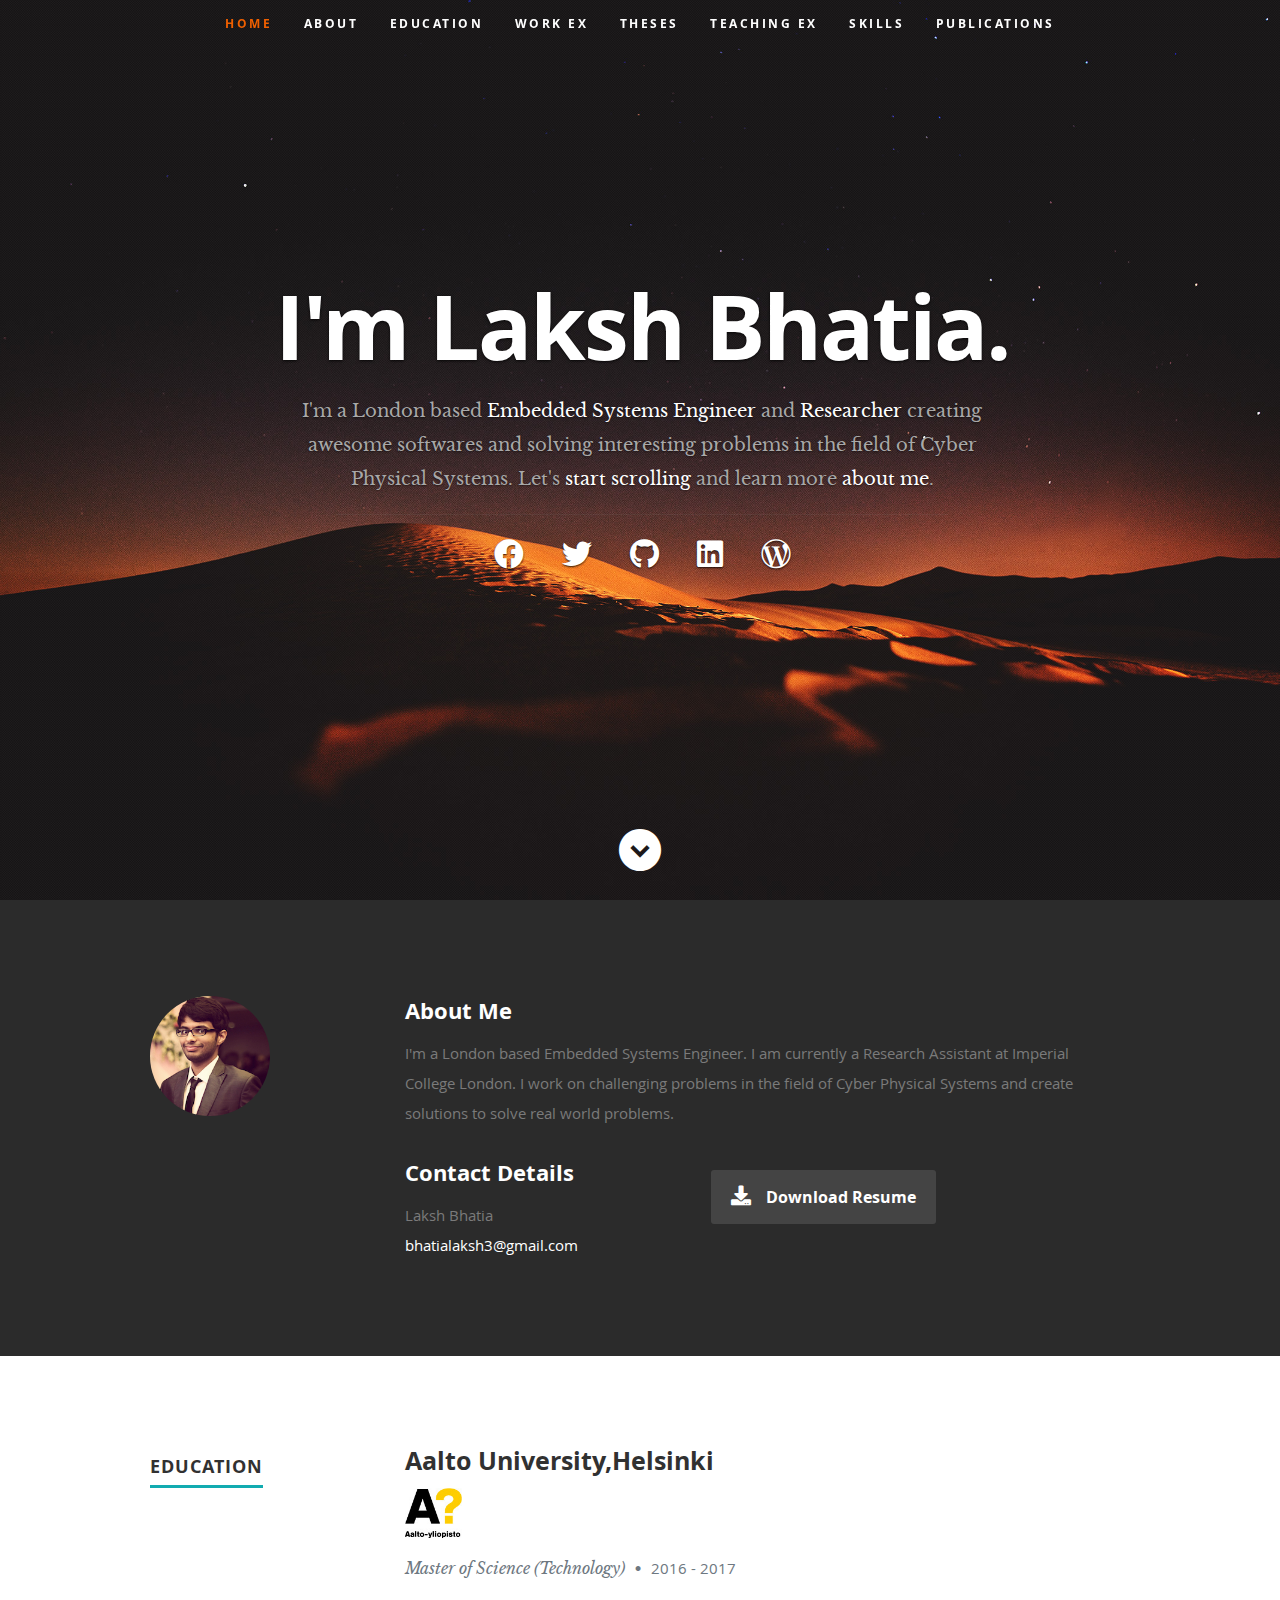
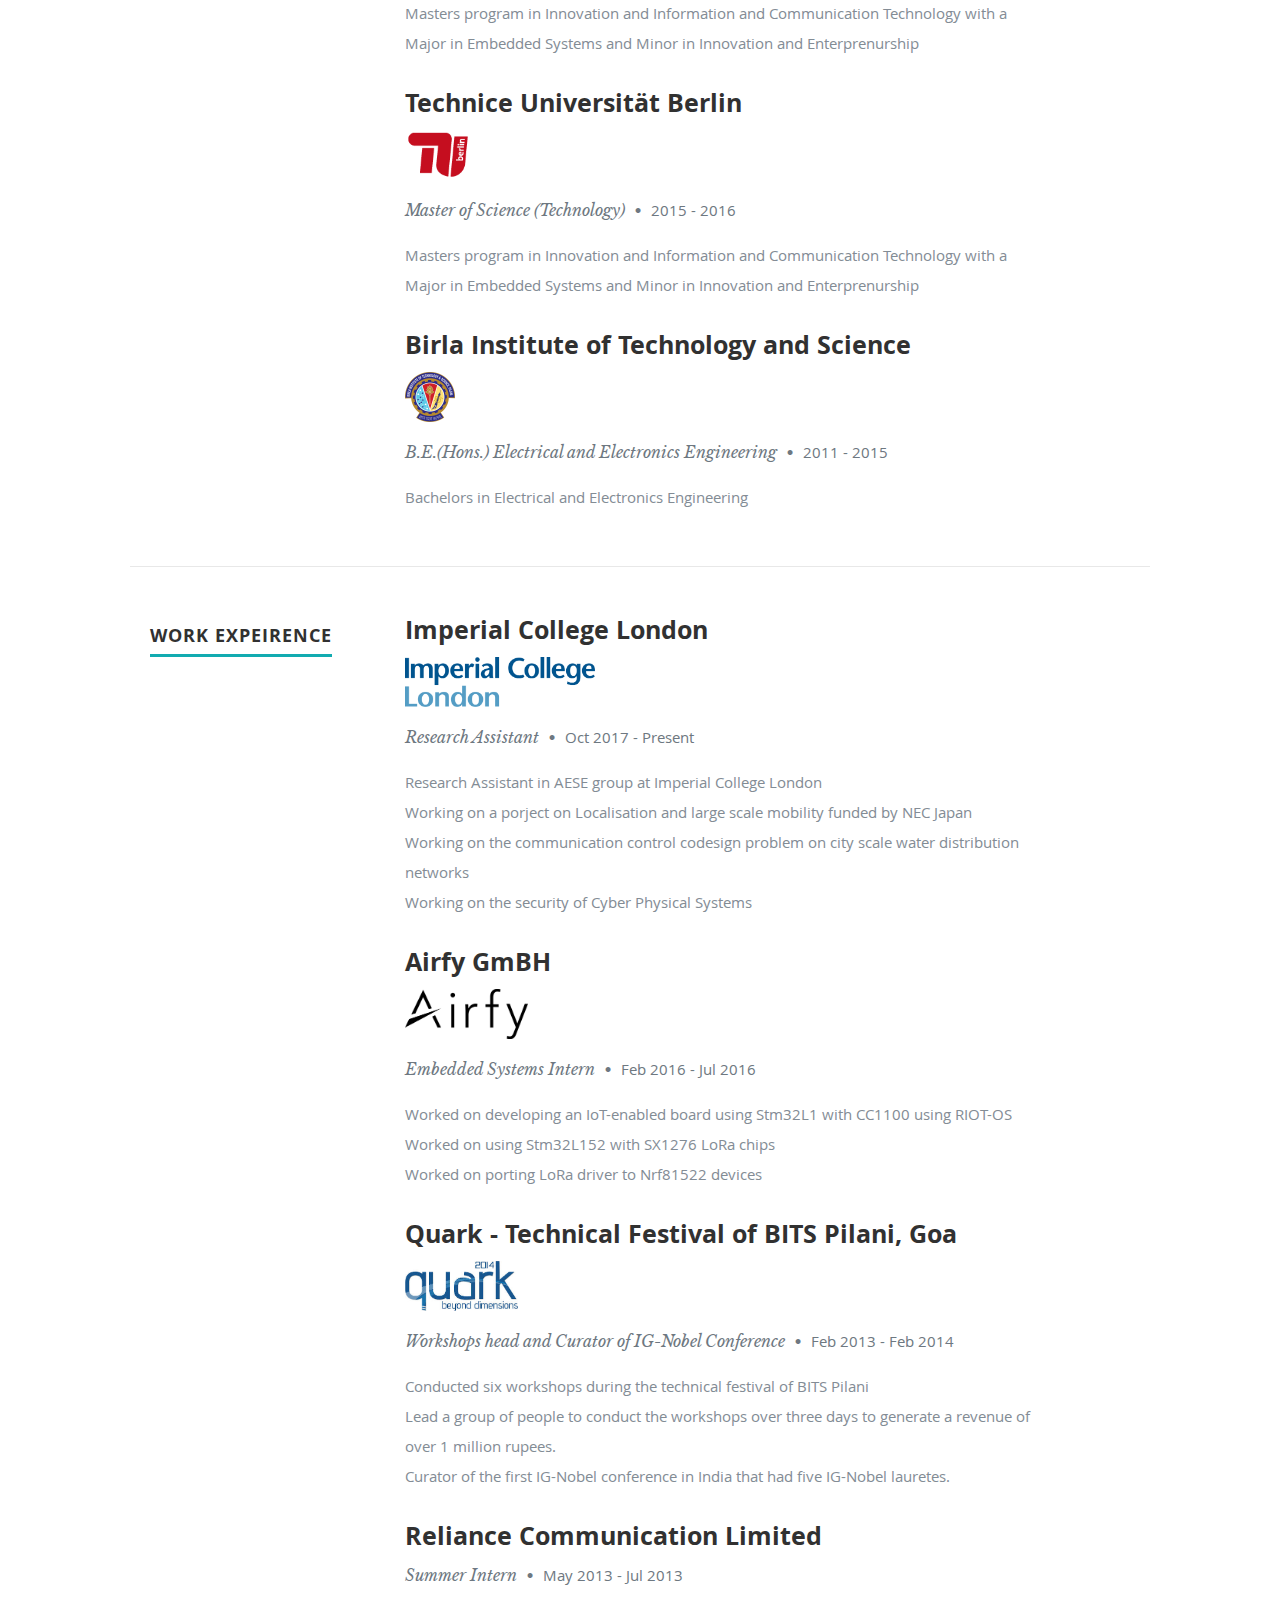
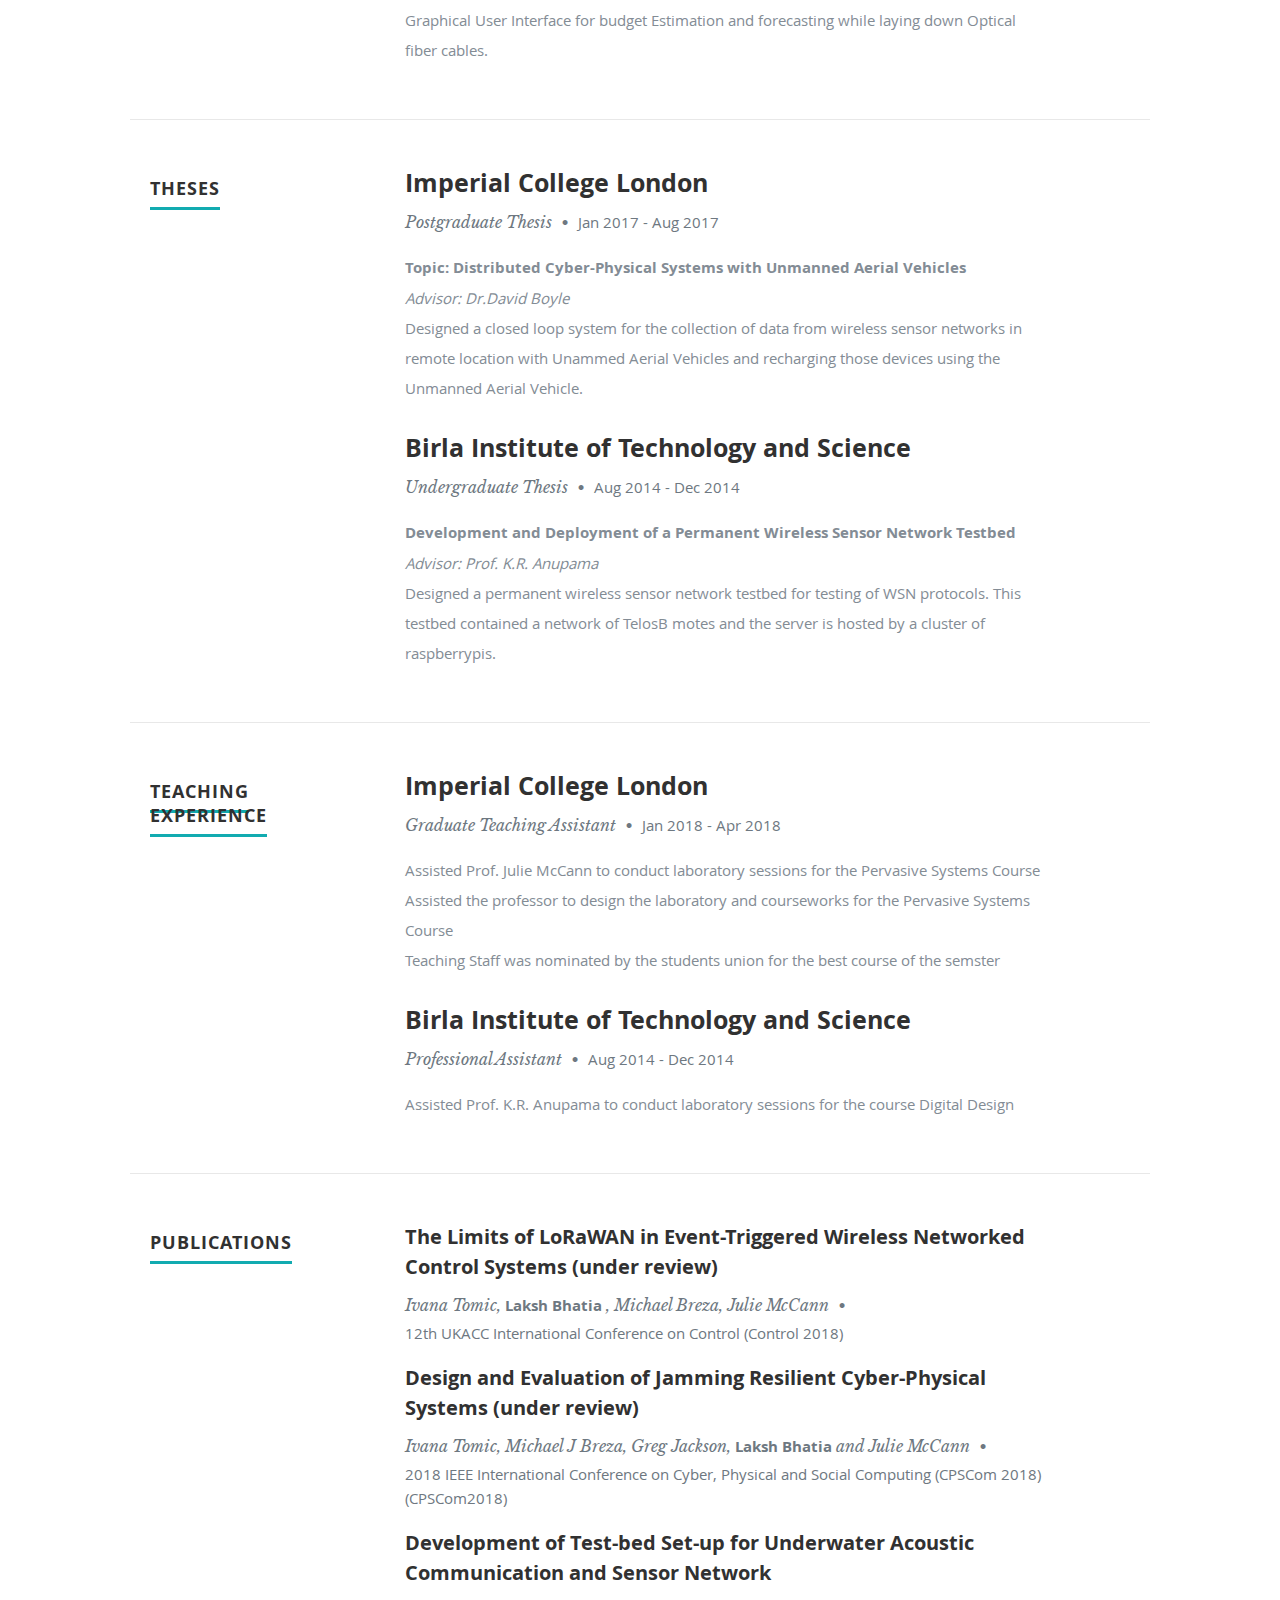
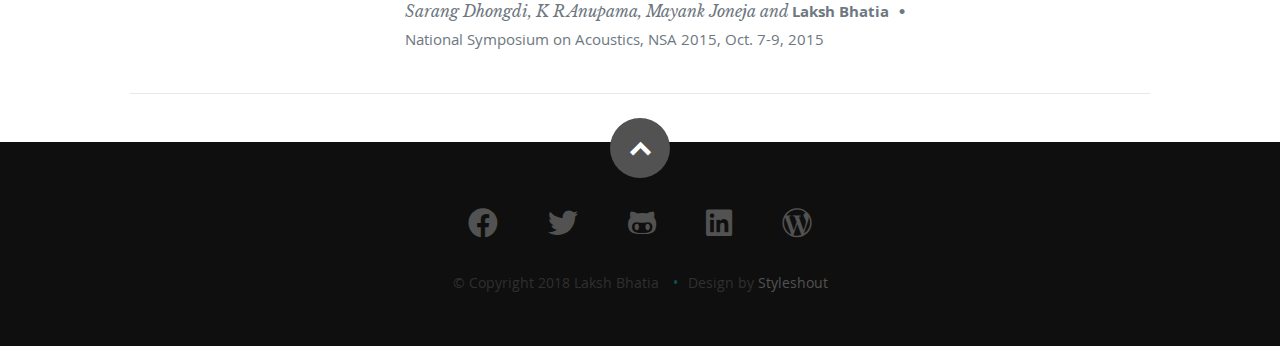
<file: index.html>
<!DOCTYPE html>
<!--[if lt IE 8 ]><html class="no-js ie ie7" lang="en"> <![endif]-->
<!--[if IE 8 ]><html class="no-js ie ie8" lang="en"> <![endif]-->
<!--[if (gte IE 8)|!(IE)]><!--><html class="no-js" lang="en"> <!--<![endif]-->
<head>

   <!--- Basic Page Needs
   ================================================== -->
   <meta charset="utf-8">
	<title>Laksh Bhatia Personal Website</title>
	<meta name="description" content="">
	<meta name="author" content="">

   <!-- Mobile Specific Metas
   ================================================== -->
	<meta name="viewport" content="width=device-width, initial-scale=1, maximum-scale=1">

	<!-- CSS
    ================================================== -->
   <link rel="stylesheet" href="css/default.css">
   <link rel="stylesheet" href="https://use.fontawesome.com/releases/v5.0.10/css/all.css" integrity=sha384-+d0P83n9kaQMCwj8F4RJB66tzIwOKmrdb46+porD/OvrJ+37WqIM7UoBtwHO6Nlg" crossorigin="anonymous">
	<link rel="stylesheet" href="css/layout.css">
   <link rel="stylesheet" href="css/media-queries.css">
   <link rel="stylesheet" href="css/magnific-popup.css">
   <!-- <link rel="stylesheet" href="css/lightboxgallery-min.css"> -->

   <!-- Script
   ================================================== -->
	<script src="js/modernizr.js"></script>

   <!-- Favicons
	================================================== -->
	<link rel="shortcut icon" href="favicon.png" >

</head>

<body>

   <!-- Header
   ================================================== -->
   <header id="home">

      <nav id="nav-wrap">

         <a class="mobile-btn" href="#nav-wrap" title="Show navigation">Show navigation</a>
	      <a class="mobile-btn" href="#" title="Hide navigation">Hide navigation</a>

         <ul id="nav" class="nav">
            <li class="current"><a class="smoothscroll" href="#home">Home</a></li>
            <li><a class="smoothscroll" href="#about">About</a></li>
	         <li><a class="smoothscroll" href="#education">Education</a></li>
            <li><a class="smoothscroll" href="#workex">Work Ex</a></li>
            <li><a class="smoothscroll" href="#theses">Theses</a></li>
            <li><a class="smoothscroll" href="#teachingex">Teaching Ex</a></li>
            <li><a class="smoothscroll" href="#skills">Skills</a></li>
            <li><a class="smoothscroll" href="#publications">Publications</a></li>
         </ul> <!-- end #nav -->

      </nav> <!-- end #nav-wrap -->

      <div class="row banner">
         <div class="banner-text">
            <h1 class="responsive-headline">I'm Laksh Bhatia.</h1>
            <h3>I'm a London based <span>Embedded Systems Engineer</span> and <span>Researcher</span> creating awesome softwares and solving interesting problems in the field of Cyber Physical Systems. Let's <a class="smoothscroll" href="#about">start scrolling</a>
            and learn more <a class="smoothscroll" href="#about">about me</a>.</h3>
            <hr />
            <ul class="social">
               <li><a href="https://www.facebook.com/bhatialaksh"><i class="fab fa-facebook"></i></a></li>
               <li><a href="https://twitter.com/bhatialaksh"><i class="fab fa-twitter"></i></a></li>
               <li><a href="https://github.com/shady33"><i class="fab fa-github"></i></a></li>
               <li><a href="https://www.linkedin.com/in/laksh-bhatia-133bb277"><i class="fab fa-linkedin"></i></a></li>
               <li><a href="https://lakshbhatia.wordpress.com"><i class="fab fa-wordpress-simple"></i></a></li>
            </ul>
         </div>
      </div>

      <p class="scrolldown">
         <a class="smoothscroll" href="#about"><i class="icon-down-circle"></i></a>
      </p>

   </header> <!-- Header End -->


   <!-- About Section
   ================================================== -->
   <section id="about">

      <div class="row">

         <div class="three columns">

            <img class="profile-pic"  src="images/profilepic.jpg" alt="" />

         </div>

         <div class="nine columns main-col">

            <h2>About Me</h2>

            <p>I'm a London based Embedded Systems Engineer. I am currently a Research Assistant at Imperial College London. I work on challenging problems in the field of Cyber Physical Systems and create solutions to solve real world problems.
            </p>

            <div class="row">

               <div class="columns contact-details">

                  <h2>Contact Details</h2>
                  <p class="address">
						   <span>Laksh Bhatia</span><br>
                     <span><a href="mailto:bhatialaksh3@gmail.com">bhatialaksh3@gmail.com</a></span>
					   </p>

               </div>

               <div class="columns download">
                  <p>
                     <a href="Laksh_Bhatia_full_resume.pdf" class="button"><i class="fa fa-download"></i>Download Resume</a>
                  </p>
               </div>

            </div> <!-- end row -->

         </div> <!-- end .main-col -->

      </div>

   </section> <!-- About Section End-->


   <!-- Resume Section
   ================================================== -->
   <section id="education" class="section-val" style="padding-top: 90px;">

      <!-- Education
      ----------------------------------------------- -->
      <div id="education" class="row education">

         <div class="three columns header-col">
            <h1><span>Education</span></h1>
         </div>

         <div class="nine columns main-col">

            <div class="row item">

               <div class="twelve columns">
                  <h3>Aalto University,Helsinki</h3>
                  <img class="profile-pic"  src="images/aalto.jpg" style="height: 50px;" alt="" /> <br>
                  <p class="info">Master of Science (Technology) <span>&bull;</span> <em class="date">2016 - 2017</em></p>

                  <p>
                     Masters program in Innovation and Information and Communication Technology with a Major in Embedded Systems and Minor in Innovation and Enterprenurship
                  </p>

               </div>

            </div> <!-- item end -->

            <div class="row item">

               <div class="twelve columns">

                  <h3>Technice Universität Berlin</h3>
                  <img class="profile-pic"  src="images/tuberlin.png" style="height: 50px;" alt="" /> <br>
                  <p class="info">Master of Science (Technology)  <span>&bull;</span> <em class="date">2015 - 2016</em></p>

                  <p>
                  Masters program in Innovation and Information and Communication Technology with a Major in Embedded Systems and Minor in Innovation and Enterprenurship
                  </p>

               </div>

            </div> <!-- item end -->

            <div class="row item">

               <div class="twelve columns">

                  <h3>Birla Institute of Technology and Science</h3>
                  <img class="profile-pic"  src="images/bits.png" style="height: 50px;" alt="" />
                  <p class="info">B.E.(Hons.) Electrical and Electronics Engineering  <span>&bull;</span> <em class="date">2011 - 2015</em></p>

                  <p>
                  Bachelors in Electrical and Electronics Engineering
                  </p>

               </div>

            </div> <!-- item end -->

         </div> <!-- main-col end -->

      </div> <!-- End Education -->
   </section>
   
   <section id="workex" class="section-val" >
      <!-- Work
      ----------------------------------------------- -->
      <div id="workex" class="row work">

         <div class="three columns header-col">
            <h1><span>Work Expeirence</span></h1>
         </div>

         <div class="nine columns main-col">

            <div class="row item">

               <div class="twelve columns">

                  <h3>Imperial College London</h3>
                  <img class="profile-pic"  src="images/imperial.png" style="height: 50px;" alt="" /> <br>
                  <p class="info">Research Assistant <span>&bull;</span> <em class="date">Oct 2017 - Present</em></p>

                  <p>
                     Research Assistant in AESE group at Imperial College London <br>
                     Working on a porject on Localisation and large scale mobility funded by NEC Japan <br>
                     Working on the communication control codesign problem on city scale water distribution networks <br>
                     Working on the security of Cyber Physical Systems
                  </p>

               </div>

            </div> <!-- item end -->

            <div class="row item">

               <div class="twelve columns">

                  <h3>Airfy GmBH</h3>
                  <img class="profile-pic"  src="images/airfy.png" style="height: 50px;" alt="" /> <br>
                  <p class="info">Embedded Systems Intern <span>&bull;</span> <em class="date">Feb 2016 - Jul 2016</em></p>

                  <p>
                     Worked on developing an IoT-enabled board using Stm32L1 with CC1100 using RIOT-OS<br>
                     Worked on using Stm32L152 with SX1276 LoRa chips <br>
                     Worked on porting LoRa driver to Nrf81522 devices <br>
                  </p>

               </div>

            </div> <!-- item end -->

            <div class="row item">

               <div class="twelve columns">

                  <h3>Quark - Technical Festival of BITS Pilani, Goa</h3>
                  <img class="profile-pic"  src="images/quark.jpg" style="height: 50px;" alt="" /> <br>
                  <p class="info">Workshops head and Curator of IG-Nobel Conference <span>&bull;</span> <em class="date">Feb 2013 - Feb 2014</em></p>

                  <p>
                     Conducted six workshops during the technical festival of BITS Pilani <br>
                     Lead a group of people to conduct the workshops over three days to generate a revenue of over 1 million rupees. <br>
                     Curator of the first IG-Nobel conference in India that had five IG-Nobel lauretes.
                  </p>

               </div>

            </div> <!-- item end -->

            <div class="row item">

               <div class="twelve columns">

                  <h3>Reliance Communication Limited</h3>
                  <p class="info">Summer Intern <span>&bull;</span> <em class="date">May 2013 - Jul 2013</em></p>

                  <p>
                     Graphical User Interface for budget Estimation and forecasting while laying down Optical fiber cables.
                  </p>

               </div>

            </div> <!-- item end -->

         </div> <!-- main-col end -->

      </div> <!-- End Work -->
   </section>

   <section id="theses" class="section-val" >
      <!-- Thesis Experience
      ----------------------------------------------- -->
      <div id="theses" class="row work">

         <div class="three columns header-col">
            <h1><span>Theses</span></h1>
         </div>

         <div class="nine columns main-col">

            <div class="row item">

               <div class="twelve columns">

                  <h3>Imperial College London</h3>
                  <p class="info">Postgraduate Thesis <span>&bull;</span> <em class="date">Jan 2017 - Aug 2017</em></p>

                  <p>
                     <b> Topic: Distributed Cyber-Physical Systems with Unmanned Aerial Vehicles</b><br>
                     <i> Advisor: Dr.David Boyle </i> <br>
                     Designed a closed loop system for the collection of data from wireless sensor networks in remote location with Unammed Aerial Vehicles and recharging those devices using the Unmanned Aerial Vehicle.
                  </p>

               </div>

            </div> <!-- item end -->

            <div class="row item">

               <div class="twelve columns">

                  <h3>Birla Institute of Technology and Science</h3>
                  <p class="info">Undergraduate Thesis <span>&bull;</span> <em class="date">Aug 2014 - Dec 2014</em></p>

                  <p>
                     <b> Development and Deployment of a Permanent Wireless Sensor Network Testbed </b> <br>
                     <i> Advisor: Prof. K.R. Anupama </i> <br>
                     Designed a permanent wireless sensor network testbed for testing of WSN protocols. This testbed contained a network of TelosB motes and the server is hosted by a cluster of raspberrypis.
                  </p>

               </div>

            </div> <!-- item end -->

         </div> <!-- main-col end -->

      </div> <!-- End Thesis -->
   </section>

   <section id="teachingex" class="section-val" >
      <!-- Teaching Experience
      ----------------------------------------------- -->
      <div id="teachingex" class="row work">

         <div class="three columns header-col">
            <h1><span>Teaching Experience</span></h1>
         </div>

         <div class="nine columns main-col">

            <div class="row item">

               <div class="twelve columns">

                  <h3>Imperial College London</h3>
                  <p class="info">Graduate Teaching Assistant <span>&bull;</span> <em class="date">Jan 2018 - Apr 2018</em></p>

                  <p>
                     Assisted Prof. Julie McCann to conduct laboratory sessions for the Pervasive Systems Course <br>
                     Assisted the professor to design the laboratory and courseworks for the Pervasive Systems Course <br>
                     Teaching Staff was nominated by the students union for the best course of the semster
                  </p>

               </div>

            </div> <!-- item end -->

            <div class="row item">

               <div class="twelve columns">

                  <h3>Birla Institute of Technology and Science</h3>
                  <p class="info">Professional Assistant <span>&bull;</span> <em class="date">Aug 2014 - Dec 2014</em></p>

                  <p>
                     Assisted Prof. K.R. Anupama to conduct laboratory sessions for the course Digital Design
                  </p>

               </div>

            </div> <!-- item end -->

         </div> <!-- main-col end -->

      </div> <!-- End Teaching Experience -->
   </section>
      <!-- Skills
      ----------------------------------------------- -->
   <!--
   <section id="skills" class="section-val" >
      <div id="skills" class="row skill">

         <div class="three columns header-col">
            <h1><span>Skills</span></h1>
         </div>

         <div class="nine columns main-col">

            <p>These are some of the skills that I have developed over the years
            </p>

				<div class="bars">

				   <ul class="skills">
					   <li><span class="bar-expand photoshop"></span><em>C/C++</em></li>
                  <li><span class="bar-expand illustrator"></span><em>Python</em></li>
						<li><span class="bar-expand wordpress"></span><em>Wordpress</em></li>
						<li><span class="bar-expand css"></span><em>CSS</em></li>
						<li><span class="bar-expand html5"></span><em>HTML5</em></li>
                  <li><span class="bar-expand jquery"></span><em>jQuery</em></li>
					</ul>

				</div>

			</div> 
   </section>-->

   <section id="publications" class="section-val" >
      <!-- </div> End skills -->
      <div id="publications" class="row work">

         <div class="three columns header-col">
            <h1><span>Publications</span></h1>
         </div>

         <div class="nine columns main-col">

            <div class="row item">

               <div class="twelve columns">

                  <h4>The Limits of LoRaWAN in Event-Triggered  Wireless Networked Control Systems (under review) </h4>
                  <p class="info">Ivana Tomic,<b> Laksh Bhatia </b>, Michael Breza, Julie McCann <span>&bull;</span> <br><em class="date">12th UKACC International Conference on Control (Control 2018)</em></p>
               </div>

            </div> <!-- item end -->

            <div class="row item">

               <div class="twelve columns">

                  <h4>Design and Evaluation of Jamming Resilient Cyber-Physical Systems (under review) </h4>
                  <p class="info">Ivana Tomic, Michael J Breza, Greg Jackson, <b>Laksh Bhatia</b> and Julie
McCann <span>&bull;</span> <br><em class="date">2018 IEEE International Conference on Cyber, Physical and Social Computing (CPSCom 2018) (CPSCom2018)</em></p>

               </div>

            </div> <!-- item end -->

            <div class="row item">

               <div class="twelve columns">

                  <h4>Development of Test-bed Set-up for Underwater Acoustic Communication and Sensor Network</h4>
                  <p class="info">Sarang Dhongdi, K R Anupama, Mayank Joneja and <b>Laksh Bhatia</b> <span>&bull;</span> <br><em class="date">National Symposium on Acoustics, NSA 2015, Oct. 7-9, 2015</em></p>

               </div>

            </div> <!-- item end -->

         </div> <!-- main-col end -->

      </div> <!-- End Teaching Experience -->
   </section> <!-- Resume Section End-->

   <!-- Portfolio Section  -->
<!--    <section id="portfolio">
      <div class="row">

         <div class="twelve columns collapsed">

            <h1>I also dabble with photography. You can checkout some of the pictures below</h1>

            <div id="portfolio-wrapper" class="bgrid-quarters s-bgrid-thirds cf">
               <div class="columns portfolio-item"> <div class="item-wrap"><a href="#modal-1" title=""><img src="images/portfolio/porche2.jpg"/></a></div></div><div class="columns portfolio-item"> <div class="item-wrap"><a href="#modal-2" title=""><img src="images/portfolio/porche1.jpg"/></a></div></div><div class="columns portfolio-item"> <div class="item-wrap"><a href="#modal-4" title=""><img src="images/portfolio/mercedes.jpg"/></a></div></div><div class="columns portfolio-item"> <div class="item-wrap"><a href="#modal-5" title=""><img src="images/portfolio/amsterdam1.jpg"/></a></div></div><div class="columns portfolio-item"> <div class="item-wrap"><a href="#modal-6" title=""><img src="images/portfolio/london4.jpg"/></a></div></div><div class="columns portfolio-item"> <div class="item-wrap"><a href="#modal-7" title=""><img src="images/portfolio/london5.jpg"/></a></div></div><div class="columns portfolio-item"> <div class="item-wrap"><a href="#modal-8" title=""><img src="images/portfolio/london7.jpg"/></a></div></div><div class="columns portfolio-item"> <div class="item-wrap"><a href="#modal-9" title=""><img src="images/portfolio/london2.jpg"/></a></div></div><div class="columns portfolio-item"> <div class="item-wrap"><a href="#modal-10" title=""><img src="images/portfolio/london3.jpg"/></a></div></div><div class="columns portfolio-item"> <div class="item-wrap"><a href="#modal-11" title=""><img src="images/portfolio/london1.jpg"/></a></div></div><div class="columns portfolio-item"> <div class="item-wrap"><a href="#modal-12" title=""><img src="images/portfolio/london8.jpg"/></a></div></div><div class="columns portfolio-item"> <div class="item-wrap"><a href="#modal-13" title=""><img src="images/portfolio/london9.jpg"/></a></div></div><div class="columns portfolio-item"> <div class="item-wrap"><a href="#modal-14" title=""><img src="images/portfolio/bird1.jpg"/></a></div></div><div class="columns portfolio-item"> <div class="item-wrap"><a href="#modal-15" title=""><img src="images/portfolio/berlin6.jpg"/></a></div></div><div class="columns portfolio-item"> <div class="item-wrap"><a href="#modal-16" title=""><img src="images/portfolio/bird2.jpg"/></a></div></div><div class="columns portfolio-item"> <div class="item-wrap"><a href="#modal-17" title=""><img src="images/portfolio/berlin4.jpg"/></a></div></div><div class="columns portfolio-item"> <div class="item-wrap"><a href="#modal-18" title=""><img src="images/portfolio/berlin5.jpg"/></a></div></div><div class="columns portfolio-item"> <div class="item-wrap"><a href="#modal-19" title=""><img src="images/portfolio/berlin1.jpg"/></a></div></div><div class="columns portfolio-item"> <div class="item-wrap"><a href="#modal-20" title=""><img src="images/portfolio/longon6.jpg"/></a></div></div><div class="columns portfolio-item"> <div class="item-wrap"><a href="#modal-21" title=""><img src="images/portfolio/berlin2.jpg"/></a></div></div><div class="columns portfolio-item"> <div class="item-wrap"><a href="#modal-22" title=""><img src="images/portfolio/berlin3.jpg"/></a></div></div>
            </div> 
         </div> 
         <div id="modal-1" class="popup-modal mfp-hide"><img class="scale-with-grid" src="images/portfolio/porche2.jpg"/></div><div id="modal-2" class="popup-modal mfp-hide"><img class="scale-with-grid" src="images/portfolio/porche1.jpg"/></div><div id="modal-4" class="popup-modal mfp-hide"><img class="scale-with-grid" src="images/portfolio/mercedes.jpg"/></div><div id="modal-5" class="popup-modal mfp-hide"><img class="scale-with-grid" src="images/portfolio/amsterdam1.jpg"/></div><div id="modal-6" class="popup-modal mfp-hide"><img class="scale-with-grid" src="images/portfolio/london4.jpg"/></div><div id="modal-7" class="popup-modal mfp-hide"><img class="scale-with-grid" src="images/portfolio/london5.jpg"/></div><div id="modal-8" class="popup-modal mfp-hide"><img class="scale-with-grid" src="images/portfolio/london7.jpg"/></div><div id="modal-9" class="popup-modal mfp-hide"><img class="scale-with-grid" src="images/portfolio/london2.jpg"/></div><div id="modal-10" class="popup-modal mfp-hide"><img class="scale-with-grid" src="images/portfolio/london3.jpg"/></div><div id="modal-11" class="popup-modal mfp-hide"><img class="scale-with-grid" src="images/portfolio/london1.jpg"/></div><div id="modal-12" class="popup-modal mfp-hide"><img class="scale-with-grid" src="images/portfolio/london8.jpg"/></div><div id="modal-13" class="popup-modal mfp-hide"><img class="scale-with-grid" src="images/portfolio/london9.jpg"/></div><div id="modal-14" class="popup-modal mfp-hide"><img class="scale-with-grid" src="images/portfolio/bird1.jpg"/></div><div id="modal-15" class="popup-modal mfp-hide"><img class="scale-with-grid" src="images/portfolio/berlin6.jpg"/></div><div id="modal-16" class="popup-modal mfp-hide"><img class="scale-with-grid" src="images/portfolio/bird2.jpg"/></div><div id="modal-17" class="popup-modal mfp-hide"><img class="scale-with-grid" src="images/portfolio/berlin4.jpg"/></div><div id="modal-18" class="popup-modal mfp-hide"><img class="scale-with-grid" src="images/portfolio/berlin5.jpg"/></div><div id="modal-19" class="popup-modal mfp-hide"><img class="scale-with-grid" src="images/portfolio/berlin1.jpg"/></div><div id="modal-20" class="popup-modal mfp-hide"><img class="scale-with-grid" src="images/portfolio/longon6.jpg"/></div><div id="modal-21" class="popup-modal mfp-hide"><img class="scale-with-grid" src="images/portfolio/berlin2.jpg"/></div><div id="modal-22" class="popup-modal mfp-hide"><img class="scale-with-grid" src="images/portfolio/berlin3.jpg"/></div>

      </div> 

   </section> --><!-- Portfolio Section End-->

   <!-- footer
   ================================================== -->
   <footer>

      <div class="row">

         <div class="twelve columns">

            <ul class="social-links">
               <li><a href="https://www.facebook.com/bhatialaksh"><i class="fab fa-facebook"></i></a></li>
               <li><a href="https://twitter.com/bhatialaksh"><i class="fab fa-twitter"></i></a></li>
               <li><a href="https://github.com/shady33"><i class="fab fa-github-alt"></i></a></li>
               <li><a href="https://www.linkedin.com/in/laksh-bhatia-133bb277"><i class="fab fa-linkedin"></i></a></li>
               <li><a href="https://lakshbhatia.wordpress.com"><i class="fab fa-wordpress-simple"></i></a></li>
            </ul>

            <ul class="copyright">
               <li>&copy; Copyright 2018 Laksh Bhatia</li>
               <li>Design by <a title="Styleshout" href="http://www.styleshout.com/">Styleshout</a></li>   
            </ul>

         </div>

         <div id="go-top"><a class="smoothscroll" title="Back to Top" href="#home"><i class="icon-up-open"></i></a></div>

      </div>

   </footer> <!-- Footer End-->

   <!-- Java Script
   ================================================== -->
   <script src="https://ajax.googleapis.com/ajax/libs/jquery/1.10.2/jquery.min.js"></script>
   <script>window.jQuery || document.write('<script src="js/jquery-1.10.2.min.js"><\/script>')</script>
   <script type="text/javascript" src="js/jquery-migrate-1.2.1.min.js"></script>

   <script src="js/jquery.flexslider.js"></script>
   <script src="js/waypoints.js"></script>
   <script src="js/jquery.fittext.js"></script>
   <!-- <script src="js/lightboxgallery-min.js"></script> -->
   <script src="js/magnific-popup.js"></script>
   <script src="js/init.js"></script>

</body>

</html>
</file>
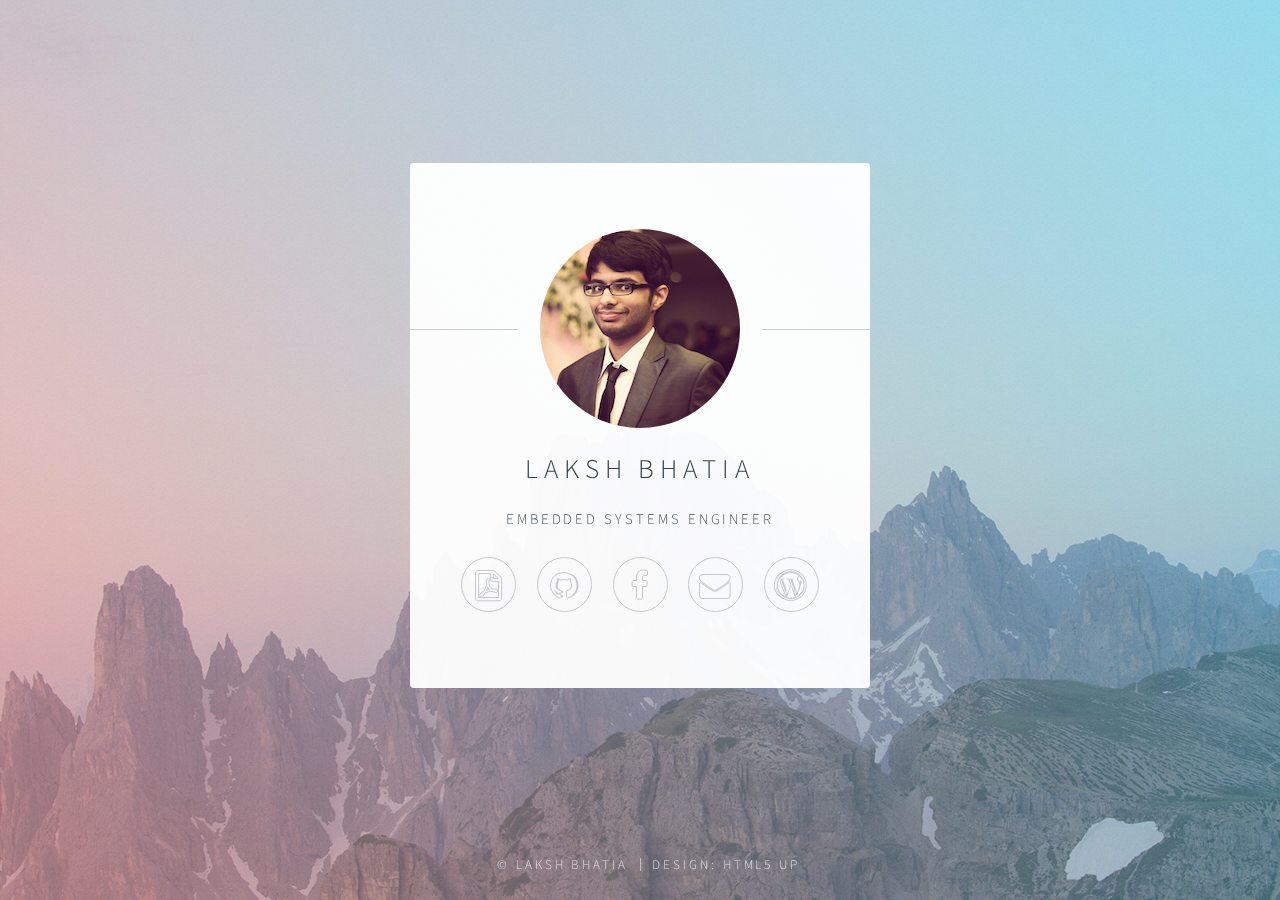
<file: oldsite/index.html>
<!DOCTYPE HTML>
<!--
	Identity by HTML5 UP
	html5up.net | @n33co
	Free for personal and commercial use under the CCA 3.0 license (html5up.net/license)
-->
<html>
	<head>
		<title>Laksh Bhatia</title>
		<meta charset="utf-8" />
		<meta name="viewport" content="width=device-width, initial-scale=1" />
		<!--[if lte IE 8]><script src="assets/js/html5shiv.js"></script><![endif]-->
		<link rel="stylesheet" href="assets/css/main.css" />
		<!--[if lte IE 9]><link rel="stylesheet" href="assets/css/ie9.css" /><![endif]-->
		<!--[if lte IE 8]><link rel="stylesheet" href="assets/css/ie8.css" /><![endif]-->
		<noscript><link rel="stylesheet" href="assets/css/noscript.css" /></noscript>
	</head>
	<body class="is-loading">

		<!-- Wrapper -->
			<div id="wrapper">

				<!-- Main -->
					<section id="main">
						<header>
							<span class="avatar"><img src="images/avatar.jpg" alt="" /></span>
							<h1>Laksh Bhatia</h1>
							<p>Embedded Systems Engineer</p>
						</header>
						<!--
						<hr />
						<h2>Extra Stuff!</h2>
						<form method="post" action="#">
							<div class="field">
								<input type="text" name="name" id="name" placeholder="Name" />
							</div>
							<div class="field">
								<input type="email" name="email" id="email" placeholder="Email" />
							</div>
							<div class="field">
								<div class="select-wrapper">
									<select name="department" id="department">
										<option value="">Department</option>
										<option value="sales">Sales</option>
										<option value="tech">Tech Support</option>
										<option value="null">/dev/null</option>
									</select>
								</div>
							</div>
							<div class="field">
								<textarea name="message" id="message" placeholder="Message" rows="4"></textarea>
							</div>
							<div class="field">
								<input type="checkbox" id="human" name="human" /><label for="human">I'm a human</label>
							</div>
							<div class="field">
								<label>But are you a robot?</label>
								<input type="radio" id="robot_yes" name="robot" /><label for="robot_yes">Yes</label>
								<input type="radio" id="robot_no" name="robot" /><label for="robot_no">No</label>
							</div>
							<ul class="actions">
								<li><a href="#" class="button">Get Started</a></li>
							</ul>
						</form>
						<hr />
						-->
						<footer>
							<ul class="icons">
								<!-- <li><a href="https://twitter.com/bhatialaksh" class="fa-twitter">Twitter</a></li> -->
								<li><a href="laksh_bhatia_cv.pdf" class="fa-file-pdf-o">Resume</a></li>
								<li><a href="https://github.com/shady33" class="fa-github">Instagram</a></li>
								<li><a href="https://facebook.com/bhatialaksh" class="fa-facebook">Facebook</a></li>
								<li><a href="mailto:bhatialaksh3@gmail.com" class="fa-envelope">Email</a></li>
								<li><a href="http://lakshbhatia.wordpress.com" class="fa-wordpress">Blog</a></li>
							</ul>
						</footer>
					</section>

				<!-- Footer -->
					<footer id="footer">
						<ul class="copyright">
							<li>&copy; Laksh Bhatia</li>
							<li>Design: <a href="http://html5up.net">HTML5 UP</a></li>
						</ul>
					</footer>

			</div>

		<!-- Scripts -->
			<!--[if lte IE 8]><script src="assets/js/respond.min.js"></script><![endif]-->
			<script>
				if ('addEventListener' in window) {
					window.addEventListener('load', function() { document.body.className = document.body.className.replace(/\bis-loading\b/, ''); });
					document.body.className += (navigator.userAgent.match(/(MSIE|rv:11\.0)/) ? ' is-ie' : '');
				}
			</script>

	</body>
</html>
</file>
<file: css/default.css>
/*
=====================================================================
*   Ceevee v1.0 Default Stylesheet
*   url: styleshout.com
*   03-17-2014
=====================================================================

TOC:
a. Webfonts and Icon fonts
b. Reset
c. Default Styles
   1. Basic
   2. Typography
   3. Links
   4. Images
   5. Buttons
   6. Forms
d. Grid
e. Others
   1. Clearing
   2. Misc

=====================================================================  */

/* ------------------------------------------------------------------ */
/* a. Webfonts and Icon fonts
 ------------------------------------------------------------------ */

@import url("fonts.css");
@import url("fontello/css/fontello.css");
/*@import url("font-awesome/css/fontawesome.min.css");*/

/* ------------------------------------------------------------------
/* b. Reset
      Adapted from:
      Normalize.css - https://github.com/necolas/normalize.css/
      HTML5 Doctor Reset - html5doctor.com/html-5-reset-stylesheet/
/* ------------------------------------------------------------------ */

html, body, div, span, object, iframe,
h1, h2, h3, h4, h5, h6, p, blockquote, pre,
abbr, address, cite, code,
del, dfn, em, img, ins, kbd, q, samp,
small, strong, sub, sup, var,
b, i,
dl, dt, dd, ol, ul, li,
fieldset, form, label, legend,
table, caption, tbody, tfoot, thead, tr, th, td,
article, aside, canvas, details, figcaption, figure,
footer, header, hgroup, menu, nav, section, summary,
time, mark, audio, video {
   margin: 0;
   padding: 0;
   border: 0;
   outline: 0;
   font-size: 100%;
   vertical-align: baseline;
   background: transparent;
}

article,aside,details,figcaption,figure,
footer,header,hgroup,menu,nav,section {
   display: block;
}

audio,
canvas,
video {
   display: inline-block;
}

audio:not([controls]) {
   display: none;
   height: 0;
}

[hidden] { display: none; }

code, kbd, pre, samp {
   font-family: monospace, serif;
   font-size: 1em;
}

pre {
   white-space: pre;
   white-space: pre-wrap;
   word-wrap: break-word;
}

blockquote, q { quotes: &#8220 &#8220; }

blockquote:before, blockquote:after,
q:before, q:after {
   content: '';
   content: none;
}

ins {
   background-color: #ff9;
   color: #000;
   text-decoration: none;
}

mark {
   background-color: #A7F4F6;
   color: #555;
}

del { text-decoration: line-through; }

abbr[title], dfn[title] {
   border-bottom: 1px dotted;
   cursor: help;
}

table {
   border-collapse: collapse;
   border-spacing: 0;
}


/* ------------------------------------------------------------------ */
/* c. Default and Basic Styles
      Adapted from:
      Skeleton CSS Framework - http://www.getskeleton.com/
      Typeplate Typographic Starter Kit - http://typeplate.com/
/* ------------------------------------------------------------------ */

/*  1. Basic  ------------------------------------------------------- */

*,
*:before,
*:after {
   -moz-box-sizing: border-box;
   -webkit-box-sizing: border-box;
   box-sizing: border-box;
}

html {
   font-size: 62.5%;
   -webkit-font-smoothing: antialiased;
}

body {
   background: #fff;
   font-family: 'opensans-regular', sans-serif;
   font-weight: normal;
   font-size: 15px;
   line-height: 30px;
	color: #838C95;

   -webkit-font-smoothing: antialiased; /* Fix for webkit rendering */
	-webkit-text-size-adjust: 100%;
}

/*  2. Typography
       Vertical rhythm with leading derived from 6
--------------------------------------------------------------------- */

h1, h2, h3, h4, h5, h6 {
   color: #313131;
	font-family: 'opensans-bold', sans-serif;
   font-weight: normal;
}
h1 a, h2 a, h3 a, h4 a, h5 a, h6 a { font-weight: inherit; }
h1 { font-size: 38px; line-height: 42px; margin-bottom: 12px; letter-spacing: -1px; }
h2 { font-size: 28px; line-height: 36px; margin-bottom: 6px; }
h3 { font-size: 22px; line-height: 30px; margin-bottom: 12px; }
h4 { font-size: 20px; line-height: 30px; margin-bottom: 6px; }
h5 { font-size: 18px; line-height: 30px; }
h6 { font-size: 14px; line-height: 30px; }
.subheader { }

p { margin: 0 0 30px 0; }
p img { margin: 0; }
p.lead {
   font: 19px/36px 'opensans-light', sans-serif;
   margin-bottom: 18px;
}

/* for 'em' and 'strong' tags, font-size and line-height should be same with
the body tag due to rendering problems in some browsers */
em { font: 15px/30px 'opensans-italic', sans-serif; }
strong, b { font: 15px/30px 'opensans-bold', sans-serif; }
small { font-size: 11px; line-height: inherit; }

/*	Blockquotes */
blockquote {
   margin: 30px 0px;
   padding-left: 40px;
   position: relative;
}
blockquote:before {
   content: "\201C";
   opacity: 0.45;
   font-size: 80px;
   line-height: 0px;
   margin: 0;
   font-family: arial, sans-serif;

   position: absolute;
   top:  30px;
	left: 0;
}
blockquote p {
   font-family: 'librebaskerville-italic', serif;
   padding: 0;
   font-size: 18px;
   line-height: 36px;
}
blockquote cite {
   display: block;
   font-size: 12px;
   font-style: normal;
   line-height: 18px;
}
blockquote cite:before { content: "\2014 \0020"; }
blockquote cite a,
blockquote cite a:visited { color: #8B9798; border: none }

/* ---------------------------------------------------------------------
/*  Pull Quotes Markup
/*
    <aside class="pull-quote">
		<blockquote>
			<p></p>
		</blockquote>
	 </aside>
/*
/* --------------------------------------------------------------------- */
.pull-quote {
   position: relative;
	padding: 18px 30px 18px 0px;
}
.pull-quote:before,
.pull-quote:after {
	height: 1em;
	opacity: 0.45;
	position: absolute;
	font-size: 80px;
   font-family: Arial, Sans-Serif;
}
.pull-quote:before {
	content: "\201C";
	top:  33px;
	left: 0;
}
.pull-quote:after {
	content: '\201D';
	bottom: -33px;
	right: 0;
}
.pull-quote blockquote {
   margin: 0;
}
.pull-quote blockquote:before {
   content: none;
}

/* Abbreviations */
abbr {
   font-family: 'opensans-bold', sans-serif;
	font-variant: small-caps;
	text-transform: lowercase;
   letter-spacing: .5px;
	color: gray;
}
abbr:hover { cursor: help; }

/* drop cap */
.drop-cap:first-letter {
	float: left;
	margin: 0;
	padding: 14px 6px 0 0;
	font-size: 84px;
	font-family: /* Copperplate */ 'opensans-bold', sans-serif;
   line-height: 60px;
	text-indent: 0;
	background: transparent;
	color: inherit;
}

hr { border: solid #E3E3E3; border-width: 1px 0 0; clear: both; margin: 11px 0 30px; height: 0; }


/*  3. Links  ------------------------------------------------------- */

a, a:visited {
   text-decoration: none;
   outline: 0;
   color: #11ABB0;

   -webkit-transition: color .3s ease-in-out;
   -moz-transition: color .3s ease-in-out;
   -o-transition: color .3s ease-in-out;
   transition: color .3s ease-in-out;
}
a:hover, a:focus { color: #313131; }
p a, p a:visited { line-height: inherit; }


/*  4. List  --------------------------------------------------------- */

ul, ol { margin-bottom: 24px; margin-top: 12px; }
ul { list-style: none outside; }
ol { list-style: decimal; }
ol, ul.square, ul.circle, ul.disc { margin-left: 30px; }
ul.square { list-style: square outside; }
ul.circle { list-style: circle outside; }
ul.disc { list-style: disc outside; }
ul ul, ul ol,
ol ol, ol ul { margin: 6px 0 6px 30px; }
ul ul li, ul ol li,
ol ol li, ol ul li { margin-bottom: 6px; }
li { line-height: 18px; margin-bottom: 12px; }
ul.large li { }
li p { }

/* ---------------------------------------------------------------------
/*  Stats Tab Markup

    <ul class="stats-tabs">
		<li><a href="#">[value]<b>[name]</b></a></li>
	 </ul>

    Extend this object into your markup.
/*
/* --------------------------------------------------------------------- */
.stats-tabs {
   padding: 0;
   margin: 24px 0;
}
.stats-tabs li {
	display: inline-block;
	margin: 0 10px 18px 0;
	padding: 0 10px 0 0;
	border-right: 1px solid #ccc;
}
.stats-tabs li:last-child {
	margin: 0;
	padding: 0;
	border: none;
}
.stats-tabs li a {
	display: inline-block;
	font-size: 22px;
	font-family: 'opensans-bold', sans-serif;
   border: none;
   color: #313131;
}
.stats-tabs li a:hover {
   color:#11ABB0;
}
.stats-tabs li a b {
	display: block;
	margin: 6px 0 0 0;
	font-size: 13px;
	font-family: 'opensans-regular', sans-serif;
   color: #8B9798;
}

/* definition list */
dl { margin: 12px 0; }
dt { margin: 0; color:#11ABB0; }
dd { margin: 0 0 0 20px; }

/* Lining Definition Style Markup */
.lining dt,
.lining dd {
	display: inline;
	margin: 0;
}
.lining dt + dt:before,
.lining dd + dt:before {
	content: "\A";
	white-space: pre;
}
.lining dd + dd:before {
	content: ", ";
}
.lining dd:before {
	content: ": ";
	margin-left: -0.2em;
}

/* Dictionary Definition Style Markup */
.dictionary-style dt {
	display: inline;
	counter-reset: definitions;
}
.dictionary-style dt + dt:before {
	content: ", ";
	margin-left: -0.2em;
}
.dictionary-style dd {
	display: block;
	counter-increment: definitions;
}
.dictionary-style dd:before {
	content: counter(definitions, decimal) ". ";
}

/* Pagination */
.pagination {
   margin: 36px auto;
   text-align: center;
}
.pagination ul li {
   display: inline-block;
   margin: 0;
   padding: 0;
}
.pagination .page-numbers {
   font: 15px/18px 'opensans-bold', sans-serif;
   display: inline-block;
   padding: 6px 10px;
   margin-right: 3px;
   margin-bottom: 6px;
	color: #6E757C;
	background-color: #E6E8EB;

	-webkit-transition: all 200ms ease-in-out;
	-moz-transition: all 200ms ease-in-out;
	-o-transition: all 200ms ease-in-out;
	-ms-transition: all 200ms ease-in-out;
	transition: all 200ms ease-in-out;

   -moz-border-radius: 3px;
   -webkit-border-radius: 3px;
   -khtml-border-radius: 3px;
	border-radius: 3px;
}
.pagination .page-numbers:hover {
   background: #838A91;
   color: #fff;
}
.pagination .current,
.pagination .current:hover {
   background-color: #11ABB0;
   color: #fff;
}
.pagination .inactive,
.pagination .inactive:hover {
   background-color: #E6E8EB;
	color: #A9ADB2;
}
.pagination .prev, .pagination .next {}

/*  5. Images  --------------------------------------------------------- */

img {
   max-width: 100%;
   height: auto;
}
img.pull-right { margin: 12px 0px 0px 18px; }
img.pull-left { margin: 12px 18px 0px 0px; }

/*  6. Buttons  --------------------------------------------------------- */

.button,
.button:visited,
button,
input[type="submit"],
input[type="reset"],
input[type="button"] {
   font: 16px/30px 'opensans-bold', sans-serif;
   background: #11ABB0;
   display: inline-block;
	text-decoration: none;
   letter-spacing: 0;
   color: #fff;
	padding: 12px 20px;
	margin-bottom: 18px;
   border: none;
   cursor: pointer;
   height: auto;

   -webkit-transition: all .2s ease-in-out;
	-moz-transition: all .2s ease-in-out;
	-o-transition: all .2s ease-in-out;
	-ms-transition: all .2s ease-in-out;
	transition: all .2s ease-in-out;

   -moz-border-radius: 3px;
   -webkit-border-radius: 3px;
   -khtml-border-radius: 3px;
   border-radius: 3px;
}

.button:hover,
button:hover,
input[type="submit"]:hover,
input[type="reset"]:hover,
input[type="button"]:hover {
   background: #3d4145;
   color: #fff;
}

.button:active,
button:active,
input[type="submit"]:active,
input[type="reset"]:active,
input[type="button"]:active {
   background: #3d4145;
   color: #fff;
}

.button.full-width,
button.full-width,
input[type="submit"].full-width,
input[type="reset"].full-width,
input[type="button"].full-width {
	width: 100%;
	padding-left: 0 !important;
	padding-right: 0 !important;
	text-align: center;
}

/* Fix for odd Mozilla border & padding issues */
button::-moz-focus-inner,
input::-moz-focus-inner {
    border: 0;
    padding: 0;
}


/*  7. Forms  --------------------------------------------------------- */

form { margin-bottom: 24px; }
fieldset { margin-bottom: 24px; }

input[type="text"],
input[type="password"],
input[type="email"],
textarea,
select {
   display: block;
   padding: 18px 15px;
   margin: 0 0 24px 0;
   border: 0;
   outline: none;
   vertical-align: middle;
   min-width: 225px;
	max-width: 100%;
   font-size: 15px;
   line-height: 24px;
	color: #647373;
	background: #D3D9D9;

}

/* select { padding: 0;
   width: 220px;
   } */

input[type="text"]:focus,
input[type="password"]:focus,
input[type="email"]:focus,
textarea:focus {
   color: #B3B7BC;
	background-color: #3d4145;
}

textarea { min-height: 220px; }

label,
legend {
   font: 16px/24px 'opensans-bold', sans-serif;
	margin: 12px 0;
   color: #3d4145;
   display: block;
}
label span,
legend span {
	color: #8B9798;
   font: 14px/24px 'opensans-regular', sans-serif;
}

input[type="checkbox"],
input[type="radio"] {
    font-size: 15px;
    color: #737373;
}

input[type="checkbox"] { display: inline; }

/* ------------------------------------------------------------------ */
/* d. Grid
---------------------------------------------------------------------
   gutter = 40px.
/* ------------------------------------------------------------------ */

/* default
--------------------------------------------------------------- */
.row {
   width: 96%;
   max-width: 1020px;
   margin: 0 auto;
}
/* fixed width for IE8 */
.ie .row { width: 1000px ; }

.narrow .row { max-width: 980px; }

.row .row { width: auto; max-width: none; margin: 0 -20px; }

/* row clearing */
.row:before,
.row:after {
    content: " ";
    display: table;
}
.row:after {
    clear: both;
}

.column, .columns {
   position: relative;
   padding: 0 20px;
   min-height: 1px;
   float: left;
}
.column.centered, .columns.centered  {
    float: none;
    margin: 0 auto;
}

/* removed gutters */
.row.collapsed > .column,
.row.collapsed > .columns,
.column.collapsed, .columns.collapsed  { padding: 0; }

[class*="column"] + [class*="column"]:last-child { float: right; }
[class*="column"] + [class*="column"].end { float: right; }

/* column widths */
.row .one         { width: 8.33333%; }
.row .two         { width: 16.66667%; }
.row .three       { width: 25%; }
.row .four        { width: 33.33333%; }
.row .five        { width: 41.66667%; }
.row .six         { width: 50%; }
.row .seven       { width: 58.33333%; }
.row .eight       { width: 66.66667%; }
.row .nine        { width: 75%; }
.row .ten         { width: 83.33333%; }
.row .eleven      { width: 91.66667%; }
.row .twelve      { width: 100%; }

/* Offsets */
.row .offset-1    { margin-left: 8.33333%; }
.row .offset-2    { margin-left: 16.66667%; }
.row .offset-3    { margin-left: 25%; }
.row .offset-4    { margin-left: 33.33333%; }
.row .offset-5    { margin-left: 41.66667%; }
.row .offset-6    { margin-left: 50%; }
.row .offset-7    { margin-left: 58.33333%; }
.row .offset-8    { margin-left: 66.66667%; }
.row .offset-9    { margin-left: 75%; }
.row .offset-10   { margin-left: 83.33333%; }
.row .offset-11   { margin-left: 91.66667%; }

/* Push/Pull */
.row .push-1      { left: 8.33333%; }
.row .pull-1      { right: 8.33333%; }
.row .push-2      { left: 16.66667%; 	}
.row .pull-2      { right: 16.66667%; }
.row .push-3      { left: 25%; }
.row .pull-3      { right: 25%;	}
.row .push-4      { left: 33.33333%; }
.row .pull-4      { right: 33.33333%; }
.row .push-5      { left: 41.66667%; }
.row .pull-5      { right: 41.66667%; }
.row .push-6      { left: 50%; }
.row .pull-6      { right: 50%; }
.row .push-7      { left: 58.33333%; }
.row .pull-7      { right: 58.33333%; }
.row .push-8      { left: 66.66667%; 	}
.row .pull-8      { right: 66.66667%; }
.row .push-9      { left: 75%; }
.row .pull-9      { right: 75%; }
.row .push-10     { left: 83.33333%; }
.row .pull-10     { right: 83.33333%; }
.row .push-11     { left: 91.66667%; }
.row .pull-11     { right: 91.66667%; }

/* block grids
--------------------------------------------------------------------- */
.bgrid-sixths [class*="column"]   { width: 16.66667%; }
.bgrid-quarters [class*="column"] { width: 25%; }
.bgrid-thirds [class*="column"]   { width: 33.33333%; }
.bgrid-halves [class*="column"]   { width: 50%; }

[class*="bgrid"] [class*="column"] + [class*="column"]:last-child { float: left; }

/* Left clearing for block grid columns - columns that changes width in
different screen sizes. Allows columns with different heights to align
properly.
--------------------------------------------------------------------- */
.first { clear: left; }   /* first column in default screen */
.s-first { clear: none; } /* first column in smaller screens */

/* smaller screens
--------------------------------------------------------------- */
@media only screen and (max-width: 900px) {

   /* block grids on small screens */
   .s-bgrid-sixths [class*="column"]   { width: 16.66667%; }
   .s-bgrid-quarters [class*="column"] { width: 25%; }
   .s-bgrid-thirds [class*="column"]   { width: 33.33333%; }
   .s-bgrid-halves [class*="column"]   { width: 50%; }

   /* block grids left clearing */
   .first { clear: none; }
   .s-first { clear: left; }

}

/* mobile wide/smaller tablets
--------------------------------------------------------------- */
@media only screen and (max-width: 767px) {

   .row {
	   width: 460px;
	   margin: 0 auto;
      padding: 0;
	}
   .column, .columns {
	   width: auto !important;
	   float: none;
	   margin-left: 0;
	   margin-right: 0;
      padding: 0 30px;
   }
   .row .row { width: auto; max-width: none; margin: 0 -30px; }

   [class*="column"] + [class*="column"]:last-child { float: none; }
   [class*="bgrid"] [class*="column"] + [class*="column"]:last-child { float: none; }

   /* Offsets */
   .row .offset-1    { margin-left: 0%; }
   .row .offset-2    { margin-left: 0%; }
   .row .offset-3    { margin-left: 0%; }
   .row .offset-4    { margin-left: 0%; }
   .row .offset-5    { margin-left: 0%; }
   .row .offset-6    { margin-left: 0%; }
   .row .offset-7    { margin-left: 0%; }
   .row .offset-8    { margin-left: 0%; }
   .row .offset-9    { margin-left: 0%; }
   .row .offset-10   { margin-left: 0%; }
   .row .offset-11   { margin-left: 0%; }
}

/* mobile narrow
--------------------------------------------------------------- */
@media only screen and (max-width: 460px) {

   .row { width: auto; }

}

/* larger screens
--------------------------------------------------------------- */
@media screen and (min-width: 1200px) {

   .wide .row { max-width: 1180px; }

}

/* ------------------------------------------------------------------ */
/* e. Others
/* ------------------------------------------------------------------ */

/*  1. Clearing
    (http://nicolasgallagher.com/micro-clearfix-hack/
--------------------------------------------------------------------- */

.cf:before,
.cf:after {
    content: " ";
    display: table;
}
.cf:after {
    clear: both;
}

/*  2. Misc -------------------------------------------------------- */

.remove-bottom { margin-bottom: 0 !important; }
.half-bottom { margin-bottom: 12px !important; }
.add-bottom { margin-bottom: 24px !important; }
.no-border { border: none; }

.text-center  { text-align: center !important; }
.text-left    { text-align: left !important; }
.text-right   { text-align: right !important; }
.pull-left    { float: left !important; }
.pull-right   { float: right !important; }
.align-center {
	margin-left: auto !important;
	margin-right: auto !important;
	text-align: center !important;
}
</file>
<file: css/layout.css>
/*
=====================================================================
*   Ceevee v1.0 Layout Stylesheet
*   url: styleshout.com
*   03-18-2014
=====================================================================

   TOC:
   a. General Styles
   b. Header Styles
   c. About Section
   d. Resume Section
   e. Portfolio Section
   f. Call To Action Section
   g. Testimonials Section
   h. Contact Section
   i. Footer

===================================================================== */

/* ------------------------------------------------------------------ */
/* a. General Styles
/* ------------------------------------------------------------------ */

body { background: #0f0f0f; }

/* ------------------------------------------------------------------ */
/* b. Header Styles
/* ------------------------------------------------------------------ */

header {
   position: relative;
   height: 800px;
   min-height: 500px;
   width: 100%;
   background: #161415 url(../images/header-background.jpg) no-repeat top center;
   background-size: cover !important;
	-webkit-background-size: cover !important;
   text-align: center;
   overflow: hidden;
}

/* vertically center banner section */
header:before {
   content: '';
   display: inline-block;
   vertical-align: middle;
   height: 100%;
}
header .banner {
   display: inline-block;
   vertical-align: middle;
   margin: 0 auto;
   width: 85%;
   padding-bottom: 30px;s
   text-align: center;
}

header .banner-text { width: 100%; }
header .banner-text h1 {
   font: 90px/1.1em 'opensans-bold', sans-serif;
   color: #fff;
   letter-spacing: -2px;
   margin: 0 auto 18px auto;
   text-shadow: 0px 1px 3px rgba(0, 0, 0, .8);
}
header .banner-text h3 {
   font: 18px/1.9em 'librebaskerville-regular', serif;
   color: #A8A8A8;
   margin: 0 auto;
   width: 70%;
   text-shadow: 0px 1px 2px rgba(0, 0, 0, .5);
}
header .banner-text h3 span,
header .banner-text h3 a {
   color: #fff;
}
header .banner-text hr {
   width: 60%;
   margin: 18px auto 24px auto;
   border-color: #2F2D2E;
   border-color: rgba(150, 150, 150, .1);
}

/* header social links */
header .social {
   margin: 24px 0;
   padding: 0;
   font-size: 30px;
   text-shadow: 0px 1px 2px rgba(0, 0, 0, .8);
}
header .social li {
   display: inline-block;
   margin: 0 15px;
   padding: 0;
}
header .social li a { color: #fff; }
header .social li a:hover { color: #11ABB0; }

/* scrolldown link */
header .scrolldown a {
   position: absolute;
   bottom: 30px;
   left: 50%;
   margin-left: -29px;
   color: #fff;
   display: block;
   height: 42px;
   width: 42px;
   font-size: 42px;
   line-height: 42px;
   color: #fff;
   border-radius: 100%;

   -webkit-transition: all .3s ease-in-out;
   -moz-transition: all .3s ease-in-out;
   -o-transition: all .3s ease-in-out;
   transition: all .3s ease-in-out;
}
header .scrolldown a:hover { color: #11ABB0; }

/* primary navigation
--------------------------------------------------------------------- */
#nav-wrap ul, #nav-wrap li, #nav-wrap a {
	 margin: 0;
	 padding: 0;
	 border: none;
	 outline: none;
}

/* nav-wrap */
#nav-wrap {
   font: 12px 'opensans-bold', sans-serif;
   width: 100%;
   text-transform: uppercase;
   letter-spacing: 2.5px;
   margin: 0 auto;
   z-index: 100;
   position: fixed;
   left: 0;
   top: 0;
}
.opaque { background-color: #333; }

/* hide toggle button */
#nav-wrap > a.mobile-btn { display: none; }

ul#nav {
   min-height: 48px;
   width: auto;

   /* center align the menu */
   text-align: center;
}
ul#nav li {
   position: relative;
   list-style: none;
   height: 48px;
   display: inline-block;
}

/* Links */
ul#nav li a {

/* 8px padding top + 8px padding bottom + 32px line-height = 48px */

   display: inline-block;
   padding: 8px 13px;
   line-height: 32px;
	text-decoration: none;
   text-align: left;
   color: #fff;

	-webkit-transition: color .2s ease-in-out;
	-moz-transition: color .2s ease-in-out;
	-o-transition: color .2s ease-in-out;
	-ms-transition: color .2s ease-in-out;
	transition: color .2s ease-in-out;
}

ul#nav li a:active { background-color: transparent !important; }
ul#nav li.current a { color: #F06000; }


/* ------------------------------------------------------------------ */
/* c. About Section
/* ------------------------------------------------------------------ */

#about {
   background: #2B2B2B;
   padding-top: 96px;
   padding-bottom: 66px;
   overflow: hidden;
}

#about a, #about a:visited  { color: #fff; }
#about a:hover, #about a:focus { color: #11ABB0; }

#about h2 {
   font: 22px/30px 'opensans-bold', sans-serif;
   color: #fff;
   margin-bottom: 12px;
}
#about p {
   line-height: 30px;
   color: #7A7A7A;
}
#about .profile-pic {
   position: relative;
   width: 120px;
   height: 120px;
   border-radius: 100%;
}
#about .contact-details { width: 41.66667%; }
#about .download {
   width: 58.33333%;
   padding-top: 6px;
}
#about .main-col { padding-right: 5%; }
#about .download .button {
   margin-top: 6px;
   background: #444;
}
#about .download .button:hover {
   background: #fff;
   color: #2B2B2B;
}
#about .download .button i {
   margin-right: 15px;
   font-size: 20px;
}


/* ------------------------------------------------------------------ */
/* d. Resume Section
/* ------------------------------------------------------------------ */

.section-val {
   background: #fff;
   overflow: hidden;
}

.section-val a, .section-val a:visited  { color: #11ABB0; }
.section-val a:hover, .section-val a:focus { color: #313131; }

.section-val h1 {
   font: 18px/24px 'opensans-bold', sans-serif;
   text-transform: uppercase;
   letter-spacing: 1px;
}
.section-val h1 span {
   border-bottom: 3px solid #11ABB0;
   padding-bottom: 6px;
}
.section-val h3 {
   font: 25px/30px 'opensans-bold', sans-serif;
}

.section-val .header-col { padding-top: 9px; }
.section-val .main-col { padding-right: 10%; }

.education, .work {
   margin-bottom: 48px;
   padding-bottom: 24px;
   border-bottom: 1px solid #E8E8E8;
}
.section-val .info {
   font: 16px/24px 'librebaskerville-italic', serif;
   color: #6E7881;
   margin-bottom: 18px;
   margin-top: 9px;
}
.section-val .info span {
   margin-right: 5px;
   margin-left: 5px;
}
.section-val .date {
   font: 15px/24px 'opensans-regular', sans-serif;
   margin-top: 6px;
}

/*----------------------------------------------*/
/*	Skill Bars
/*----------------------------------------------*/

.bars {
	width: 95%;
	float: left;
	padding: 0;
	text-align: left;
}
.bars .skills {
  	margin-top: 36px;
   list-style: none;
}
.bars li {
   position: relative;
  	margin-bottom: 60px;
  	background: #ccc;
  	height: 42px;
  	border-radius: 3px;
}
.bars li em {
	font: 15px 'opensans-bold', sans-serif;
   color: #313131;
	text-transform: uppercase;
   letter-spacing: 2px;
	font-weight: normal;
   position: relative;
	top: -36px;
}
.bar-expand {
   position: absolute;
   left: 0;
   top: 0;

   margin: 0;
   padding-right: 24px;
  	background: #313131;
   display: inline-block;
  	height: 42px;
   line-height: 42px;
   border-radius: 3px 0 0 3px;
}

.photoshop {
  	width: 60%;
  	-moz-animation: photoshop 2s ease;
  	-webkit-animation: photoshop 2s ease;
}
.illustrator {
  	width: 55%;
  	-moz-animation: illustrator 2s ease;
  	-webkit-animation: illustrator 2s ease;
}
.wordpress {
  	width: 50%;
  	-moz-animation: wordpress 2s ease;
  	-webkit-animation: wordpress 2s ease;
}
.css {
  	width: 90%;
  	-moz-animation: css 2s ease;
  	-webkit-animation: css 2s ease;
}
.html5 {
  	width: 80%;
  	-moz-animation: html5 2s ease;
  	-webkit-animation: html5 2s ease;
}
.jquery {
  	width: 50%;
  	-moz-animation: jquery 2s ease;
  	-webkit-animation: jquery 2s ease;
}

@-moz-keyframes photoshop {
  0%   { width: 0px;  }
  100% { width: 60%;  }
}
@-moz-keyframes illustrator {
  0%   { width: 0px;  }
  100% { width: 55%;  }
}
@-moz-keyframes wordpress {
  0%   { width: 0px;  }
  100% { width: 50%;  }
}
@-moz-keyframes css {
  0%   { width: 0px;  }
  100% { width: 90%;  }
}
@-moz-keyframes html5 {
  0%   { width: 0px;  }
  100% { width: 80%;  }
}
@-moz-keyframes jquery {
  0%   { width: 0px;  }
  100% { width: 50%;  }
}

@-webkit-keyframes photoshop {
  0%   { width: 0px;  }
  100% { width: 60%;  }
}
@-webkit-keyframes illustrator {
  0%   { width: 0px;  }
  100% { width: 55%;  }
}
@-webkit-keyframes wordpress {
  0%   { width: 0px;  }
  100% { width: 50%;  }
}
@-webkit-keyframes css {
  0%   { width: 0px;  }
  100% { width: 90%;  }
}
@-webkit-keyframes html5 {
  0%   { width: 0px;  }
  100% { width: 80%;  }
}
@-webkit-keyframes jquery {
  0%   { width: 0px;  }
  100% { width: 50%;  }
}

/* ------------------------------------------------------------------ */
/* e. Portfolio Section
/* ------------------------------------------------------------------ */

#portfolio {
   background: #ebeeee;
   padding-top: 90px;
   padding-bottom: 60px;
}
#portfolio h1 {
   font: 15px/24px 'opensans-semibold', sans-serif;
   text-transform: uppercase;
   letter-spacing: 1px;
   text-align: center;
   margin-bottom: 48px;
   color: #95A3A3;
}

/* Portfolio Content */
#portfolio-wrapper .columns { margin-bottom: 36px; }
.portfolio-item .item-wrap {
   background: #fff;
   overflow: hidden;
   position: relative;

   -webkit-transition: all 0.3s ease-in-out;
	-moz-transition: all 0.3s ease-in-out;
	-o-transition: all 0.3s ease-in-out;
	-ms-transition: all 0.3s ease-in-out;
	transition: all 0.3s ease-in-out;
}
.portfolio-item .item-wrap a {
   display: block;
   cursor: pointer;
}

/* overlay */
.portfolio-item .item-wrap .overlay {
   position: absolute;
   left: 0;
   top: 0;
   width: 100%;
   height: 100%;

	opacity: 0;
	-moz-opacity: 0;
	filter:alpha(opacity=0);

   -webkit-transition: opacity 0.3s ease-in-out;
	-moz-transition: opacity 0.3s ease-in-out;
	-o-transition: opacity 0.3s ease-in-out;
	transition: opacity 0.3s ease-in-out;

   background: url(../images/overlay-bg.png) repeat;
}
.portfolio-item .item-wrap .link-icon {
   display: block;
   color: #fff;
   height: 30px;
   width: 30px;
   font-size: 18px;
   line-height: 30px;
   text-align: center;

   opacity: 0;
	-moz-opacity: 0;
	filter:alpha(opacity=0);

   -webkit-transition: opacity 0.3s ease-in-out;
	-moz-transition: opacity 0.3s ease-in-out;
	-o-transition: opacity 0.3s ease-in-out;
	transition: opacity 0.3s ease-in-out;

   position: absolute;
   top: 50%;
   left: 50%;
   margin-left: -15px;
   margin-top: -15px;
}
.portfolio-item .item-wrap img {
   vertical-align: bottom;
}
.portfolio-item .portfolio-item-meta { padding: 18px }
.portfolio-item .portfolio-item-meta h5 {
   font: 14px/21px 'opensans-bold', sans-serif;
   color: #fff;
}
.portfolio-item .portfolio-item-meta p {
   font: 12px/18px 'opensans-light', sans-serif;
   color: #c6c7c7;
   margin-bottom: 0;
}

/* on hover */
.portfolio-item:hover .overlay {
	opacity: 1;
	-moz-opacity: 1;
	filter:alpha(opacity=100);
}
.portfolio-item:hover .link-icon {
   opacity: 1;
	-moz-opacity: 1;
	filter:alpha(opacity=100);
}

/* popup modal */
.popup-modal {
	max-width: 1000px;
	background: #fff;
	position: relative;
	margin: 0 auto;
}
.popup-modal .description-box { padding: 12px 36px 18px 36px; }
.popup-modal .description-box h4 {
   font: 15px/24px 'opensans-bold', sans-serif;
	margin-bottom: 12px;
   color: #111;
}
.popup-modal .description-box p {
	font: 14px/24px 'opensans-regular', sans-serif;
   color: #A1A1A1;
   margin-bottom: 12px;
}
.popup-modal .description-box .categories {
   font: 11px/21px 'opensans-light', sans-serif;
   color: #A1A1A1;
   text-transform: uppercase;
   letter-spacing: 2px;
   display: block;
   text-align: left;
}
.popup-modal .description-box .categories i {
   margin-right: 8px;
}
.popup-modal .link-box {
   padding: 18px 36px;
   background: #111;
   text-align: left;
}
.popup-modal .link-box a {
   color: #fff;
	font: 11px/21px 'opensans-bold', sans-serif;
	text-transform: uppercase;
   letter-spacing: 3px;
   cursor: pointer;
}
.popup-modal a:hover {	color: #00CCCC; }
.popup-modal a.popup-modal-dismiss { margin-left: 24px; }


/* fadein/fadeout effect for modal popup
/* ------------------------------------------------------------------ */

/* content at start */
.mfp-fade.mfp-wrap .mfp-content .popup-modal {
   opacity: 0;
   -webkit-transition: all 200ms ease-in-out;
	-moz-transition: all 200ms ease-in-out;
	-o-transition: all 200ms ease-in-out;
	-ms-transition: all 200ms ease-in-out;
   transition: all 200ms ease-in-out;
}
/* content fadein */
.mfp-fade.mfp-wrap.mfp-ready .mfp-content .popup-modal {
   opacity: 1;
}
/* content fadeout */
.mfp-fade.mfp-wrap.mfp-removing .mfp-content .popup-modal {
   opacity: 0;
}

/* ------------------------------------------------------------------ */
/* f. Call To Action Section
/* ------------------------------------------------------------------ */

#call-to-action {
   background: #212121;
   padding-top: 66px;
   padding-bottom: 48px;
}
#call-to-action h1 {
   font: 18px/24px 'opensans-bold', sans-serif;
   text-transform: uppercase;
   letter-spacing: 3px;
   color: #fff;
}
#call-to-action h1 span { display: none; }
#call-to-action .header-col h1:before {
   font-family: 'FontAwesome';
   content: "\f0ac";
	padding-right: 10px;
	font-size: 72px;
   line-height: 72px;
   text-align: left;
   float: left;
   color: #fff;
}
#call-to-action .action {
   margin-top: 12px;
}
#call-to-action h2 {
   font: 28px/36px 'opensans-bold', sans-serif;
   color: #EBEEEE;
   margin-bottom: 6px;
}
#call-to-action h2 a {
   color: inherit;
}
#call-to-action p {
   color: #636363;
   font-size: 17px;
}
/*#
call-to-action .button {
	color:#fff;
   background: #0D0D0D;
}
*/
#call-to-action .button:hover,
#call-to-action .button:active {
   background: #FFFFFF;
   color: #0D0D0D;
}
#call-to-action p span {
	font-family: 'opensans-semibold', sans-serif; 
	color: #D8D8D8;
}

/* ------------------------------------------------------------------
/* g. Testimonials
/* ------------------------------------------------------------------ */

#testimonials {
   background: #1F1F1F url(../images/testimonials-bg.jpg) no-repeat center center;
   background-size: cover !important;
	-webkit-background-size: cover !important;
   background-attachment: fixed;

   position: relative;
   min-height: 200px;
   width: 100%;
   overflow: hidden;
}
#testimonials .text-container {
   padding-top: 96px;
   padding-bottom: 66px;
}
#testimonials h1 {
   font: 18px/24px 'opensans-bold', sans-serif;   
   text-transform: uppercase;
   letter-spacing: 3px;
   color: #fff;
}
#testimonials h1 span { display: none; }
#testimonials .header-col { padding-top: 9px; }
#testimonials .header-col h1:before {
   font-family: 'FontAwesome';
   content: "\f10d";
	padding-right: 10px;
	font-size: 72px;
   line-height: 72px;
   text-align: left;
   float: left;
   color: #fff;
}

/*	Blockquotes */
#testimonials blockquote {
   margin: 0 0px 30px 0px;
   padding-left: 0;
   position: relative;
   text-shadow: 0px 1px 3px rgba(0, 0, 0, 1);
}
#testimonials blockquote:before { content: none; }
#testimonials blockquote p {
   font-family: 'librebaskerville-italic', serif;
   padding: 0;
   font-size: 24px;
   line-height: 48px;
   color: #fff
}
#testimonials blockquote cite {
   display: block;
   font-size: 12px;
   font-style: normal;
   line-height: 18px;
   color: #fff;
}
#testimonials blockquote cite:before { content: "\2014 \0020"; }
#testimonials blockquote cite a,
#testimonials blockquote cite a:visited { color: #8B9798; border: none }

/* Flex Slider
/* ------------------------------------------------------------------ */

/* Reset */
.flexslider a:active,
.flexslider a:focus  { outline: none; }
.slides,
.flex-control-nav,
.flex-direction-nav { margin: 0; padding: 0; list-style: none; }
.slides li { margin: 0; padding: 0;}

/* Necessary Styles */
.flexslider {
   position: relative;
   zoom: 1;
   margin: 0;
   padding: 0;
}
.flexslider .slides { zoom: 1; }
.flexslider .slides > li { position: relative; }

/* Hide the slides before the JS is loaded. Avoids image jumping */
.flexslider .slides > li { display: none; -webkit-backface-visibility: hidden; }
/* Suggested container for slide animation setups. Can replace this with your own */
.flex-container { zoom: 1; position: relative; }

/* Clearfix for .slides */
.slides:before,
.slides:after {
   content: " ";
   display: table;
}
.slides:after {
   clear: both;
}

/* No JavaScript Fallback */
/* If you are not using another script, such as Modernizr, make sure you
 * include js that eliminates this class on page load */
.no-js .slides > li:first-child { display: block; }

/* Slider Styles */
.slides { zoom: 1; }
.slides > li {
   /*margin-right: 5px; */
   overflow: hidden;
}

/* Control Nav */
.flex-control-nav {
    width: 100%;
    position: absolute;
    bottom: -20px;
    text-align: left;
}
.flex-control-nav li {
    margin: 0 6px;
    display: inline-block;
    zoom: 1;
    *display: inline;
}
.flex-control-paging li a {
    width: 12px;
    height: 12px;
    display: block;
    background: #ddd;
    background: rgba(255, 255, 255, .3);
    cursor: pointer;
    text-indent: -9999px;
    -webkit-border-radius: 20px;
    -moz-border-radius: 20px;
    -o-border-radius: 20px;
    border-radius: 20px;
    box-shadow: inset 0 0 3px rgba(255, 255, 255, .3);
}
.flex-control-paging li a:hover {
    background: #CCC;
    background: rgba(255, 255, 255, .7);
}
.flex-control-paging li a.flex-active {
    background: #fff;
    background: rgba(255, 255, 255, .9);
    cursor: default;
}

/* ------------------------------------------------------------------ */
/* h. Contact Section
/* ------------------------------------------------------------------ */

#contact {
   background: #191919;
   padding-top: 96px;
   padding-bottom: 102px;
   color: #636363;
}
#contact .section-head { margin-bottom: 42px; }

#contact a, #contact a:visited  { color: #11ABB0; }
#contact a:hover, #contact a:focus { color: #fff; }

#contact h1 {
   font: 18px/24px 'opensans-bold', sans-serif;
   text-transform: uppercase;
   letter-spacing: 3px;
   color: #EBEEEE;
   margin-bottom: 6px;
}
#contact h1 span { display: none; }
#contact h1:before {
   font-family: 'FontAwesome';
   content: "\f0e0";
	padding-right: 10px;
	font-size: 72px;
   line-height: 72px;
   text-align: left;
   float: left;
   color: #ebeeee;
}

#contact h4 {
   font: 16px/24px 'opensans-bold', sans-serif;
   color: #EBEEEE;
   margin-bottom: 6px;
}
#contact p.lead {
   font: 18px/36px 'opensans-light', sans-serif;
   padding-right: 3%;
}
#contact .header-col { padding-top: 6px; }


/* contact form */
#contact form { margin-bottom: 30px; }
#contact label {
   font: 15px/24px 'opensans-bold', sans-serif;
   margin: 12px 0;
   color: #EBEEEE;
	display: inline-block;
	float: left;
   width: 26%;
}
#contact input,
#contact textarea,
#contact select {
   padding: 18px 20px;
	color: #eee;
	background: #373233;
	margin-bottom: 42px;
	border: 0;
	outline: none;
   font-size: 15px;
   line-height: 24px;
   width: 65%;
}
#contact input:focus,
#contact textarea:focus,
#contact select:focus {
	color: #fff;
	background-color: #11ABB0;
}
#contact button.submit {
	text-transform: uppercase;
	letter-spacing: 3px;
	color:#fff;
   background: #0D0D0D;
	border: none;
   cursor: pointer;
   height: auto;
   display: inline-block;
	border-radius: 3px;
   margin-left: 26%;
}
#contact button.submit:hover {
	color: #0D0D0D;
	background: #fff;
}
#contact span.required {
	color: #11ABB0;
	font-size: 13px;
}
#message-warning, #message-success {
   display: none;
	background: #0F0F0F;
	padding: 24px 24px;
	margin-bottom: 36px;
   width: 65%;
   margin-left: 26%;
}
#message-warning { color: #D72828; }
#message-success { color: #11ABB0; }

#message-warning i,
#message-success i {
   margin-right: 10px;
}
#image-loader {
   display: none;
   position: relative;
   left: 18px;
   top: 17px;
}


/* Twitter Feed */
#twitter {
   margin-top: 12px;
   padding: 0;
}
#twitter li {
   margin: 6px 0px 12px 0;
   line-height: 30px;
}
#twitter li span {
   display: block;
}
#twitter li b a {
   font: 13px/36px 'opensans-regular', Sans-serif;
   color: #474747 !important;
   border: none;
}


/* ------------------------------------------------------------------ */
/* i. Footer
/* ------------------------------------------------------------------ */

footer {
   padding-top: 48px;
   margin-bottom: 48px;
   color: #303030;
   font-size: 14px;
   text-align: center;
   position: relative;
}

footer a, footer a:visited { color: #525252; }
footer a:hover, footer a:focus { color: #fff; }

/* copyright */
footer .copyright {
    margin: 0;
    padding: 0;
 }
footer .copyright li {
    display: inline-block;
    margin: 0;
    padding: 0;
    line-height: 24px;
}
.ie footer .copyright li {
   display: inline;
}
footer .copyright li:before {
    content: "\2022";
    padding-left: 10px;
    padding-right: 10px;
    color: #095153;
}
footer .copyright  li:first-child:before {
    display: none;
}

/* social links */
footer .social-links {
   margin: 18px 0 30px 0;
   padding: 0;
   font-size: 30px;
}
footer .social-links li {
    display: inline-block;
    margin: 0;
    padding: 0;
    margin-left: 42px;
    color: #F06000;
}

footer .social-links li:first-child { margin-left: 0; }

/* Go To Top Button */
#go-top {
	position: absolute;
	top: -24px;
   left: 50%;
   margin-left: -30px;
}
#go-top a {
	text-decoration: none;
	border: 0 none;
	display: block;
	width: 60px;
	height: 60px;
	background-color: #525252;

	-webkit-transition: all 0.2s ease-in-out;
   -moz-transition: all 0.2s ease-in-out;
   -o-transition: all 0.2s ease-in-out;
   -ms-transition: all 0.2s ease-in-out;
   transition: all 0.2s ease-in-out;

   color: #fff;
   font-size: 21px;
   line-height: 60px;
 	border-radius: 100%;
}
#go-top a:hover { background-color: #0F9095; }
</file>
<file: css/media-queries.css>
/* ==================================================================

*   Ceevee Media Queries
*   url: styleshout.com
*   03-18-2014

/* ================================================================== */


/* screenwidth less than 1024px
--------------------------------------------------------------------- */
@media only screen and (max-width: 1024px) {

    /* header styles
   ------------------------------------------------------------------ */
   header .banner-text h1 {
      font: 80px/1.1em 'opensans-bold', sans-serif;
      letter-spacing: -1px;
      margin: 0 auto 12px auto;
   }

}

/* screenwidth less than 900px
--------------------------------------------------------------------- */
@media only screen and (max-width: 900px) {

    /* header styles
   ------------------------------------------------------------------ */
   header .banner { padding-bottom: 12px; }
   header .banner-text h1 {
      font: 78px/1.1em 'opensans-bold', sans-serif;
      letter-spacing: -1px;      
   }
   header .banner-text h3 {
      font: 17px/1.9em 'librebaskerville-regular', serif;
      width: 80%;
   }
   header .banner-text hr {
      width: 65%;
      margin: 12px auto;
   }
   /* nav-wrap */
   #nav-wrap {
      font: 11px 'opensans-bold', sans-serif;
      letter-spacing: 1.5px;
   }


   /* About Section
   ------------------------------------------------------------------- */
   #about .profile-pic {
      width: 114px;
      height: 114px;
      margin-left: 12px;
   }
   #about .contact-details { width: 50%; }
   #about .download { width: 50%; }

   /* Resume Section
   ------------------------------------------------------------------- */
   #resume h1 { font: 16px/24px 'opensans-bold', sans-serif; }
   #resume .main-col { padding-right: 5%; }   

   /* Testimonials Section
   ------------------------------------------------------------------- */
   #testimonials .header-col h1:before {
      font-size: 66px;
      line-height: 66px;
   }
   #testimonials blockquote p {
      font-size: 22px;
      line-height: 46px;      
   }

    /* Call to Action Section
   ------------------------------------------------------------------- */
   #call-to-action .header-col h1:before {
      font-size: 66px;
      line-height: 66px;
   }

   /* Contact Section
   ------------------------------------------------------------------- */
   #contact .section-head { margin-bottom: 30px; }
   #contact .header-col h1:before {
      font-size: 66px;
      line-height: 66px;
   }
   #contact .section-head p.lead { font: 17px/33px opensans-light, sans-serif; }


}

/* mobile wide/smaller tablets
---------------------------------------------------------------------- */

@media only screen and (max-width: 767px) {

   /* mobile navigation
   -------------------------------------------------------------------- */
   #nav-wrap {
      font: 12px 'opensans-bold', sans-serif;
      background: transparent !important;
      letter-spacing: 1.5px;  
      width: auto;
      position: fixed;
      top: 0;
      right: 0;
   }
   #nav-wrap > a {
	   width: 48px;
		height: 48px;
		text-align: left;
		background-color: #CC5200;
		position: relative;
      border: none;
      float: right;

      font: 0/0 a;
      text-shadow: none;
      color: transparent;

      position: relative;
      top: 0px;
      right: 30px;
   }

	#nav-wrap > a:before,
   #nav-wrap > a:after {
	   position: absolute;
		border: 2px solid #fff;
		top: 35%;
		left: 25%;
		right: 25%;
		content: '';
	}
   #nav-wrap > a:after { top: 60%; }

   /* toggle buttons */
	#nav-wrap:not( :target ) > a:first-of-type,
	#nav-wrap:target > a:last-of-type  {
	   display: block;
	}

   /* hide menu panel */
   #nav-wrap ul#nav {
      height: auto;
		display: none;
      clear: both;
      width: auto; 
      float: right;     

      position: relative;
      top: 12px;
      right: 0;
   }

   /* display menu panels */
	#nav-wrap:target > ul#nav	{
	   display: block;
      padding: 30px 20px 48px 20px;
      background: #1f2024;
      margin: 0 30px;
      clear: both;
   }

   ul#nav li {
      display: block;
      height: auto;      
      margin: 0 auto; 
      padding: 0 4%;           
      text-align: left;
      border-bottom: 1px solid #2D2E34;
      border-bottom-style: dotted; 
   }
  
   ul#nav li a {  
      display: block;    
      margin: 0;
      padding: 0;      
      margin: 12px 0; 
      line-height: 16px; /* reset line-height from 48px */
      border: none;
   }  


   /* Header Styles
   -------------------------------------------------------------------- */
   header .banner {
      padding-bottom: 12px;
      padding-top: 6px;
   }
   header .banner-text h1 { font: 68px/1.1em 'opensans-bold', sans-serif; }
   header .banner-text h3 {
      font: 16px/1.9em 'librebaskerville-regular', serif;
      width: 85%;
   }
   header .banner-text hr {
      width: 80%;
      margin: 18px auto;
   }

   /* header social links */
   header .social {
      margin: 18px 0 24px 0;
      font-size: 24px;
      line-height: 36px;      
   }
   header .social li { margin: 0 10px; }

    /* scrolldown link */
   header .scrolldown { display: none; }


   /* About Section
   -------------------------------------------------------------------- */
   #about .profile-pic { display: none; }
   #about .download .button {
      width: 100%;
      text-align: center;
      padding: 15px 20px;
   }
   #about .main-col { padding-right: 30px; }


   /* Resume Section
   --------------------------------------------------------------------- */
   #resume .header-col {
      padding-top: 0;
      margin-bottom: 48px;
      text-align: center;
   }
   #resume h1 { letter-spacing: 3px; }
   #resume .main-col { padding-right: 30px; }
   #resume h3, #resume .info { text-align: center; }
      
   .bars { width: 100%; }


   /* Call To Action Section
   /* ----------------------------------------------------------------- */
   #call-to-action { text-align: center; }
   #call-to-action h1 {
      font: 16px/24px 'opensans-bold', sans-serif;
      text-align: center;
      margin-bottom: 30px;
      text-shadow: 0px 1px 3px rgba(0, 0, 0, 1);
   }
   #call-to-action h1 span { display: block; }
   #call-to-action .header-col h1:before { content: none; }
   #call-to-action p { font-size: 15px; }


   /* Portfolio Section
   /* ----------------------------------------------------------------- */
   #portfolio-wrapper .columns { margin-bottom: 40px; }
   .popup-modal {	max-width: 85%; }


   /* Testimonials Section
   ----------------------------------------------------------------------- */
   #testimonials .text-container { text-align: center; }
   #testimonials h1 {
      font: 16px/24px 'opensans-bold', sans-serif;
      text-align: center;
      margin-bottom: 30px;
      text-shadow: 0px 1px 3px rgba(0, 0, 0, 1);
   }
   #testimonials h1 span { display: block; }
   #testimonials .header-col h1:before { content: none; }
   #testimonials blockquote { padding-bottom: 24px; }
   #testimonials blockquote p {
      font-size: 20px;
      line-height: 42px;      
   }

   /* Control Nav */
   .flex-control-nav {
      text-align: center;
      margin-left: -30px;
   }


   /* contact Section
   ----------------------------------------------------------------------- */
   #contact { padding-bottom: 66px; }
   #contact .section-head { margin-bottom: 12px; }
   #contact .section-head h1 {
      font: 16px/24px 'opensans-bold', sans-serif;            
      text-align: center;   
      margin-bottom: 30px;
      text-shadow: 0px 1px 3px rgba(0, 0, 0, 1);
   }  
   #contact h1 span { display: block; }
   #contact .header-col { padding-top: 0; }
   #contact .header-col h1:before { content: none;	}
   #contact .section-head p.lead { text-align: center;}

   /* form */
   #contact label {
      float: none;
      width: 100%;
   }
   #contact input,
   #contact textarea,
   #contact select {
     	margin-bottom: 6px;    	
      width: 100%;
   }
   #contact button.submit { margin: 30px 0 24px 0; }
   #message-warning, #message-success {
      width: 100%;
      margin-left: 0;
   }


   /* footer
   ------------------------------------------------------------------------ */
  
   /* copyright */
   footer .copyright li:before { content: none; }
   footer .copyright li { margin-right: 12px; }

   /* social links */
   footer .social-links { font-size: 22px; }
   footer .social-links li { margin-left: 18px; }

   /* Go To Top Button */
   #go-top { margin-left: -22px; }
   #go-top a {
   	width: 54px;
   	height: 54px;
      font-size: 18px;
      line-height: 54px;
   }


}

/* mobile narrow
  -------------------------------------------------------------------------- */

@media only screen and (max-width: 480px) {

   /* mobile navigation
   -------------------------------------------------------------------- */
   #nav-wrap ul#nav { width: auto; float: none; }

   /* header styles
   -------------------------------------------------------------------- */
   header .banner { padding-top: 24px; }
   header .banner-text h1 {
      font: 40px/1.1em 'opensans-bold', sans-serif;      
      margin: 0 auto 24px auto;
   }
   header .banner-text h3 {
      font: 14px/1.9em 'librebaskerville-regular', sans-serif;
      width: 90%;
   }
  
   /* header social links */
   header .social { font-size: 20px;}
   header .social li { margin: 0 6px; }

   /* footer
   ------------------------------------------------------------------------ */

   /* social links */
   footer .social-links { font-size: 20px; }
   footer .social-links li { margin-left: 14px; }   

}
</file>
<file: oldsite/assets/css/ie9.css>
/*
	Identity by HTML5 UP
	html5up.net | @n33co
	Free for personal and commercial use under the CCA 3.0 license (html5up.net/license)
*/

/* Basic */

	body {
		background-image: url("../../images/bg.jpg");
		background-repeat: no-repeat;
		background-size: cover;
		background-position: bottom center;
		background-attachment: fixed;
	}

		body:after {
			display: none;
		}

/* List */

	ul.icons li a:before {
		color: #c8cccf;
	}

	ul.icons li a:hover:before {
		color: #ff7496;
	}

/* Wrapper */

	#wrapper {
		text-align: center;
	}

/* Main */

	#main {
		display: inline-block;
	}
</file>
<file: oldsite/assets/css/ie8.css>
/*
	Identity by HTML5 UP
	html5up.net | @n33co
	Free for personal and commercial use under the CCA 3.0 license (html5up.net/license)
*/

/* List */

	ul.icons li a {
		-ms-behavior: url("assets/js/PIE.htc");
	}

		ul.icons li a:before {
			text-align: center;
			font-size: 26px;
		}

/* Main */

	#main {
		-ms-behavior: url("assets/js/PIE.htc");
	}

		#main .avatar img {
			-ms-behavior: url("assets/js/PIE.htc");
		}

/* Footer */

	#footer {
		color: #fff;
	}

		#footer .copyright li {
			border-left: solid 1px #fff;
		}
</file>
<file: oldsite/assets/css/noscript.css>
/*
	Identity by HTML5 UP
	html5up.net | @n33co
	Free for personal and commercial use under the CCA 3.0 license (html5up.net/license)
*/

/* Basic */

	body:after {
		display: none;
	}

/* Main */

	#main {
		-moz-transform: none !important;
		-webkit-transform: none !important;
		-ms-transform: none !important;
		transform: none !important;
		opacity: 1 !important;
	}
</file>
<file: oldsite/assets/css/main.css>
@charset "UTF-8";
@import url(font-awesome.min.css);
@import url("http://fonts.googleapis.com/css?family=Source+Sans+Pro:300");

/*
	Identity by HTML5 UP
	html5up.net | @n33co
	Free for personal and commercial use under the CCA 3.0 license (html5up.net/license)
*/

/* Reset */

	html, body, div, span, applet, object, iframe, h1, h2, h3, h4, h5, h6, p, blockquote, pre, a, abbr, acronym, address, big, cite, code, del, dfn, em, img, ins, kbd, q, s, samp, small, strike, strong, sub, sup, tt, var, b, u, i, center, dl, dt, dd, ol, ul, li, fieldset, form, label, legend, table, caption, tbody, tfoot, thead, tr, th, td, article, aside, canvas, details, embed, figure, figcaption, footer, header, hgroup, menu, nav, output, ruby, section, summary, time, mark, audio, video {
		margin: 0;
		padding: 0;
		border: 0;
		font-size: 100%;
		font: inherit;
		vertical-align: baseline;
	}

	article, aside, details, figcaption, figure, footer, header, hgroup, menu, nav, section {
		display: block;
	}

	body {
		line-height: 1;
	}

	ol, ul {
		list-style: none;
	}

	blockquote, q {
		quotes: none;
	}

	blockquote:before, blockquote:after, q:before, q:after {
		content: '';
		content: none;
	}

	table {
		border-collapse: collapse;
		border-spacing: 0;
	}

	body {
		-webkit-text-size-adjust: none;
	}

/* Box Model */

	*, *:before, *:after {
		-moz-box-sizing: border-box;
		-webkit-box-sizing: border-box;
		box-sizing: border-box;
	}

/* Basic */

	@media screen and (max-width: 480px) {

		html, body {
			min-width: 320px;
		}

	}

	body.is-loading *, body.is-loading *:before, body.is-loading *:after {
		-moz-animation: none !important;
		-webkit-animation: none !important;
		-ms-animation: none !important;
		animation: none !important;
		-moz-transition: none !important;
		-webkit-transition: none !important;
		-ms-transition: none !important;
		transition: none !important;
	}

	html {
		height: 100%;
	}

	body {
		height: 100%;
		background-color: #ffffff;
		background-image: url("images/overlay.png"), -moz-linear-gradient(60deg, rgba(255, 165, 150, 0.5) 5%, rgba(0, 228, 255, 0.35)), url("../../images/bg.jpg");
		background-image: url("images/overlay.png"), -webkit-linear-gradient(60deg, rgba(255, 165, 150, 0.5) 5%, rgba(0, 228, 255, 0.35)), url("../../images/bg.jpg");
		background-image: url("images/overlay.png"), -ms-linear-gradient(60deg, rgba(255, 165, 150, 0.5) 5%, rgba(0, 228, 255, 0.35)), url("../../images/bg.jpg");
		background-image: url("images/overlay.png"), linear-gradient(60deg, rgba(255, 165, 150, 0.5) 5%, rgba(0, 228, 255, 0.35)), url("../../images/bg.jpg");
		background-repeat: repeat,			no-repeat,			no-repeat;
		background-size: 100px 100px, cover,				cover;
		background-position: top left,		center center,		bottom center;
		background-attachment: fixed,			fixed,				fixed;
	}

		body:after {
			content: '';
			display: block;
			position: fixed;
			top: 0;
			left: 0;
			width: 100%;
			height: inherit;
			opacity: 0;
			z-index: 1;
			background-color: #ffffff;
			background-image: url("images/overlay.png"), -moz-linear-gradient(60deg, rgba(255, 165, 150, 0.5) 5%, rgba(0, 228, 255, 0.35));
			background-image: url("images/overlay.png"), -webkit-linear-gradient(60deg, rgba(255, 165, 150, 0.5) 5%, rgba(0, 228, 255, 0.35));
			background-image: url("images/overlay.png"), -ms-linear-gradient(60deg, rgba(255, 165, 150, 0.5) 5%, rgba(0, 228, 255, 0.35));
			background-image: url("images/overlay.png"), linear-gradient(60deg, rgba(255, 165, 150, 0.5) 5%, rgba(0, 228, 255, 0.35));
			background-repeat: repeat,			no-repeat;
			background-size: 100px 100px, cover;
			background-position: top left,		center center;
			-moz-transition: opacity 1.75s ease-out;
			-webkit-transition: opacity 1.75s ease-out;
			-ms-transition: opacity 1.75s ease-out;
			transition: opacity 1.75s ease-out;
		}

		body.is-loading:after {
			opacity: 1;
		}

/* Type */

	body, input, select, textarea {
		color: #414f57;
		font-family: "Source Sans Pro", Helvetica, sans-serif;
		font-size: 14pt;
		font-weight: 300;
		line-height: 2;
		letter-spacing: 0.2em;
		text-transform: uppercase;
	}

		@media screen and (max-width: 1680px) {

			body, input, select, textarea {
				font-size: 11pt;
			}

		}

		@media screen and (max-width: 480px) {

			body, input, select, textarea {
				font-size: 10pt;
				line-height: 1.75;
			}

		}

	a {
		-moz-transition: color 0.2s ease, border-color 0.2s ease;
		-webkit-transition: color 0.2s ease, border-color 0.2s ease;
		-ms-transition: color 0.2s ease, border-color 0.2s ease;
		transition: color 0.2s ease, border-color 0.2s ease;
		color: inherit;
		text-decoration: none;
	}

		a:before {
			-moz-transition: color 0.2s ease, text-shadow 0.2s ease;
			-webkit-transition: color 0.2s ease, text-shadow 0.2s ease;
			-ms-transition: color 0.2s ease, text-shadow 0.2s ease;
			transition: color 0.2s ease, text-shadow 0.2s ease;
		}

		a:hover {
			color: #ff7496;
		}

	strong, b {
		color: #313f47;
	}

	em, i {
		font-style: italic;
	}

	p {
		margin: 0 0 1.5em 0;
	}

	h1, h2, h3, h4, h5, h6 {
		color: #313f47;
		line-height: 1.5;
		margin: 0 0 0.75em 0;
	}

		h1 a, h2 a, h3 a, h4 a, h5 a, h6 a {
			color: inherit;
			text-decoration: none;
		}

	h1 {
		font-size: 1.85em;
		letter-spacing: 0.22em;
		margin: 0 0 0.525em 0;
	}

	h2 {
		font-size: 1.25em;
	}

	h3 {
		font-size: 1em;
	}

	h4 {
		font-size: 1em;
	}

	h5 {
		font-size: 1em;
	}

	h6 {
		font-size: 1em;
	}

	@media screen and (max-width: 480px) {

		h1 {
			font-size: 1.65em;
		}

	}

	sub {
		font-size: 0.8em;
		position: relative;
		top: 0.5em;
	}

	sup {
		font-size: 0.8em;
		position: relative;
		top: -0.5em;
	}

	hr {
		border: 0;
		border-bottom: solid 1px #c8cccf;
		margin: 3em 0;
	}

/* Form */

	form {
		margin: 0 0 1.5em 0;
	}

		form > .field {
			margin: 0 0 1.5em 0;
		}

			form > .field > :last-child {
				margin-bottom: 0;
			}

	label {
		color: #313f47;
		display: block;
		font-size: 0.9em;
		margin: 0 0 0.75em 0;
	}

	input[type="text"],
	input[type="password"],
	input[type="email"],
	input[type="tel"],
	select,
	textarea {
		-moz-appearance: none;
		-webkit-appearance: none;
		-ms-appearance: none;
		appearance: none;
		border-radius: 4px;
		border: solid 1px #c8cccf;
		color: inherit;
		display: block;
		outline: 0;
		padding: 0 1em;
		text-decoration: none;
		width: 100%;
	}

		input[type="text"]:invalid,
		input[type="password"]:invalid,
		input[type="email"]:invalid,
		input[type="tel"]:invalid,
		select:invalid,
		textarea:invalid {
			box-shadow: none;
		}

		input[type="text"]:focus,
		input[type="password"]:focus,
		input[type="email"]:focus,
		input[type="tel"]:focus,
		select:focus,
		textarea:focus {
			border-color: #ff7496;
		}

	.select-wrapper {
		text-decoration: none;
		display: block;
		position: relative;
	}

		.select-wrapper:before {
			content: "";
			-moz-osx-font-smoothing: grayscale;
			-webkit-font-smoothing: antialiased;
			font-family: FontAwesome;
			font-style: normal;
			font-weight: normal;
			text-transform: none !important;
		}

		.select-wrapper:before {
			color: #c8cccf;
			display: block;
			height: 2.75em;
			line-height: 2.75em;
			pointer-events: none;
			position: absolute;
			right: 0;
			text-align: center;
			top: 0;
			width: 2.75em;
		}

		.select-wrapper select::-ms-expand {
			display: none;
		}

	input[type="text"],
	input[type="password"],
	input[type="email"],
	select {
		height: 2.75em;
	}

	textarea {
		padding: 0.75em 1em;
	}

	input[type="checkbox"],
	input[type="radio"] {
		-moz-appearance: none;
		-webkit-appearance: none;
		-ms-appearance: none;
		appearance: none;
		display: block;
		float: left;
		margin-right: -2em;
		opacity: 0;
		width: 1em;
		z-index: -1;
	}

		input[type="checkbox"] + label,
		input[type="radio"] + label {
			text-decoration: none;
			color: #414f57;
			cursor: pointer;
			display: inline-block;
			font-size: 1em;
			font-weight: 300;
			padding-left: 2.4em;
			padding-right: 0.75em;
			position: relative;
		}

			input[type="checkbox"] + label:before,
			input[type="radio"] + label:before {
				-moz-osx-font-smoothing: grayscale;
				-webkit-font-smoothing: antialiased;
				font-family: FontAwesome;
				font-style: normal;
				font-weight: normal;
				text-transform: none !important;
			}

			input[type="checkbox"] + label:before,
			input[type="radio"] + label:before {
				border-radius: 4px;
				border: solid 1px #c8cccf;
				content: '';
				display: inline-block;
				height: 1.65em;
				left: 0;
				line-height: 1.58125em;
				position: absolute;
				text-align: center;
				top: 0.15em;
				width: 1.65em;
			}

		input[type="checkbox"]:checked + label:before,
		input[type="radio"]:checked + label:before {
			color: #ff7496;
			content: '\f00c';
		}

		input[type="checkbox"]:focus + label:before,
		input[type="radio"]:focus + label:before {
			border-color: #ff7496;
		}

	input[type="checkbox"] + label:before {
		border-radius: 4px;
	}

	input[type="radio"] + label:before {
		border-radius: 100%;
	}

	::-webkit-input-placeholder {
		color: #616f77 !important;
		opacity: 1.0;
	}

	:-moz-placeholder {
		color: #616f77 !important;
		opacity: 1.0;
	}

	::-moz-placeholder {
		color: #616f77 !important;
		opacity: 1.0;
	}

	:-ms-input-placeholder {
		color: #616f77 !important;
		opacity: 1.0;
	}

	.formerize-placeholder {
		color: #616f77 !important;
		opacity: 1.0;
	}

/* Icon */

	.icon {
		text-decoration: none;
		position: relative;
		border-bottom: none;
	}

		.icon:before {
			-moz-osx-font-smoothing: grayscale;
			-webkit-font-smoothing: antialiased;
			font-family: FontAwesome;
			font-style: normal;
			font-weight: normal;
			text-transform: none !important;
		}

		.icon > .label {
			display: none;
		}

/* List */

	ol {
		list-style: decimal;
		margin: 0 0 1.5em 0;
		padding-left: 1.25em;
	}

		ol li {
			padding-left: 0.25em;
		}

	ul {
		list-style: disc;
		margin: 0 0 1.5em 0;
		padding-left: 1em;
	}

		ul li {
			padding-left: 0.5em;
		}

		ul.alt {
			list-style: none;
			padding-left: 0;
		}

			ul.alt li {
				border-top: solid 1px #c8cccf;
				padding: 0.5em 0;
			}

				ul.alt li:first-child {
					border-top: 0;
					padding-top: 0;
				}

		ul.icons {
			cursor: default;
			list-style: none;
			padding-left: 0;
			margin-top: -0.675em;
		}

			ul.icons li {
				display: inline-block;
				padding: 0.675em 0.5em;
			}

				ul.icons li a {
					text-decoration: none;
					position: relative;
					display: block;
					width: 3.75em;
					height: 3.75em;
					border-radius: 100%;
					border: solid 1px #c8cccf;
					line-height: 3.75em;
					overflow: hidden;
					text-align: center;
					text-indent: 3.75em;
					white-space: nowrap;
				}

					ul.icons li a:before {
						-moz-osx-font-smoothing: grayscale;
						-webkit-font-smoothing: antialiased;
						font-family: FontAwesome;
						font-style: normal;
						font-weight: normal;
						text-transform: none !important;
					}

					ul.icons li a:before {
						color: #ffffff;
						text-shadow: 1.25px 0px 0px #c8cccf, -1.25px 0px 0px #c8cccf, 0px 1.25px 0px #c8cccf, 0px -1.25px 0px #c8cccf;
					}

					ul.icons li a:hover:before {
						text-shadow: 1.25px 0px 0px #ff7496, -1.25px 0px 0px #ff7496, 0px 1.25px 0px #ff7496, 0px -1.25px 0px #ff7496;
					}

					ul.icons li a:before {
						position: absolute;
						top: 0;
						left: 0;
						width: inherit;
						height: inherit;
						font-size: 1.85rem;
						line-height: inherit;
						text-align: center;
						text-indent: 0;
					}

					ul.icons li a:hover {
						border-color: #ff7496;
					}

			@media screen and (max-width: 480px) {

				ul.icons li a:before {
					font-size: 1.5rem;
				}

			}

		ul.actions {
			cursor: default;
			list-style: none;
			padding-left: 0;
		}

			ul.actions li {
				display: inline-block;
				padding: 0 0.75em 0 0;
				vertical-align: middle;
			}

				ul.actions li:last-child {
					padding-right: 0;
				}

	dl {
		margin: 0 0 1.5em 0;
	}

		dl dt {
			display: block;
			margin: 0 0 0.75em 0;
		}

		dl dd {
			margin-left: 1.5em;
		}

/* Button */

	input[type="submit"],
	input[type="reset"],
	input[type="button"],
	button,
	.button {
		-moz-appearance: none;
		-webkit-appearance: none;
		-ms-appearance: none;
		appearance: none;
		-moz-transition: background-color 0.2s ease-in-out, border-color 0.2s ease-in-out, color 0.2s ease-in-out;
		-webkit-transition: background-color 0.2s ease-in-out, border-color 0.2s ease-in-out, color 0.2s ease-in-out;
		-ms-transition: background-color 0.2s ease-in-out, border-color 0.2s ease-in-out, color 0.2s ease-in-out;
		transition: background-color 0.2s ease-in-out, border-color 0.2s ease-in-out, color 0.2s ease-in-out;
		display: inline-block;
		height: 2.75em;
		line-height: 2.75em;
		padding: 0 1.5em;
		background-color: transparent;
		border-radius: 4px;
		border: solid 1px #c8cccf;
		color: #414f57 !important;
		cursor: pointer;
		text-align: center;
		text-decoration: none;
		white-space: nowrap;
	}

		input[type="submit"]:hover,
		input[type="reset"]:hover,
		input[type="button"]:hover,
		button:hover,
		.button:hover {
			border-color: #ff7496;
			color: #ff7496 !important;
		}

		input[type="submit"].icon,
		input[type="reset"].icon,
		input[type="button"].icon,
		button.icon,
		.button.icon {
			padding-left: 1.35em;
		}

			input[type="submit"].icon:before,
			input[type="reset"].icon:before,
			input[type="button"].icon:before,
			button.icon:before,
			.button.icon:before {
				margin-right: 0.5em;
			}

		input[type="submit"].fit,
		input[type="reset"].fit,
		input[type="button"].fit,
		button.fit,
		.button.fit {
			display: block;
			width: 100%;
			margin: 0 0 0.75em 0;
		}

		input[type="submit"].small,
		input[type="reset"].small,
		input[type="button"].small,
		button.small,
		.button.small {
			font-size: 0.8em;
		}

		input[type="submit"].big,
		input[type="reset"].big,
		input[type="button"].big,
		button.big,
		.button.big {
			font-size: 1.35em;
		}

		input[type="submit"].disabled, input[type="submit"]:disabled,
		input[type="reset"].disabled,
		input[type="reset"]:disabled,
		input[type="button"].disabled,
		input[type="button"]:disabled,
		button.disabled,
		button:disabled,
		.button.disabled,
		.button:disabled {
			-moz-pointer-events: none;
			-webkit-pointer-events: none;
			-ms-pointer-events: none;
			pointer-events: none;
			opacity: 0.5;
		}

/* Main */

	#main {
		position: relative;
		max-width: 100%;
		min-width: 27em;
		padding: 4.5em 3em 3em 3em ;
		background: #ffffff;
		border-radius: 4px;
		cursor: default;
		opacity: 0.95;
		text-align: center;
		-moz-transform-origin: 50% 50%;
		-webkit-transform-origin: 50% 50%;
		-ms-transform-origin: 50% 50%;
		transform-origin: 50% 50%;
		-moz-transform: rotateX(0deg);
		-webkit-transform: rotateX(0deg);
		-ms-transform: rotateX(0deg);
		transform: rotateX(0deg);
		-moz-transition: opacity 1s ease, -moz-transform 1s ease;
		-webkit-transition: opacity 1s ease, -webkit-transform 1s ease;
		-ms-transition: opacity 1s ease, -ms-transform 1s ease;
		transition: opacity 1s ease, transform 1s ease;
	}

		#main .avatar {
			position: relative;
			display: block;
			margin-bottom: 1.5em;
		}

			#main .avatar img {
				display: block;
				margin: 0 auto;
				border-radius: 100%;
				box-shadow: 0 0 0 1.5em #ffffff;
			}

			#main .avatar:before {
				content: '';
				display: block;
				position: absolute;
				top: 50%;
				left: -3em;
				width: calc(100% + 6em);
				height: 1px;
				z-index: -1;
				background: #c8cccf;
			}

		@media screen and (max-width: 480px) {

			#main {
				min-width: 0;
				width: 100%;
				padding: 4em 2em 2.5em 2em ;
			}

				#main .avatar:before {
					left: -2em;
					width: calc(100% + 4em);
				}

		}

		body.is-loading #main {
			opacity: 0;
			-moz-transform: rotateX(15deg);
			-webkit-transform: rotateX(15deg);
			-ms-transform: rotateX(15deg);
			transform: rotateX(15deg);
		}

/* Footer */

	#footer {
		-moz-align-self: -moz-flex-end;
		-webkit-align-self: -webkit-flex-end;
		-ms-align-self: -ms-flex-end;
		align-self: flex-end;
		width: 100%;
		padding: 1.5em 0 0 0;
		color: rgba(255, 255, 255, 0.75);
		cursor: default;
		text-align: center;
	}

		#footer .copyright {
			margin: 0;
			padding: 0;
			font-size: 0.9em;
			list-style: none;
		}

			#footer .copyright li {
				display: inline-block;
				margin: 0 0 0 0.45em;
				padding: 0 0 0 0.85em;
				border-left: solid 1px rgba(255, 255, 255, 0.5);
				line-height: 1;
			}

				#footer .copyright li:first-child {
					border-left: 0;
				}

/* Wrapper */

	#wrapper {
		display: -moz-flex;
		display: -webkit-flex;
		display: -ms-flex;
		display: flex;
		-moz-align-items: center;
		-webkit-align-items: center;
		-ms-align-items: center;
		align-items: center;
		-moz-justify-content: space-between;
		-webkit-justify-content: space-between;
		-ms-justify-content: space-between;
		justify-content: space-between;
		-moz-flex-direction: column;
		-webkit-flex-direction: column;
		-ms-flex-direction: column;
		flex-direction: column;
		-moz-perspective: 1000px;
		-webkit-perspective: 1000px;
		-ms-perspective: 1000px;
		perspective: 1000px;
		position: relative;
		min-height: 100%;
		padding: 1.5em;
		z-index: 2;
	}

		#wrapper > * {
			z-index: 1;
		}

		#wrapper:before {
			content: '';
			display: block;
		}

		@media screen and (max-width: 360px) {

			#wrapper {
				padding: 0.75em;
			}

		}

		body.is-ie #wrapper {
			height: 100%;
		}
</file>
